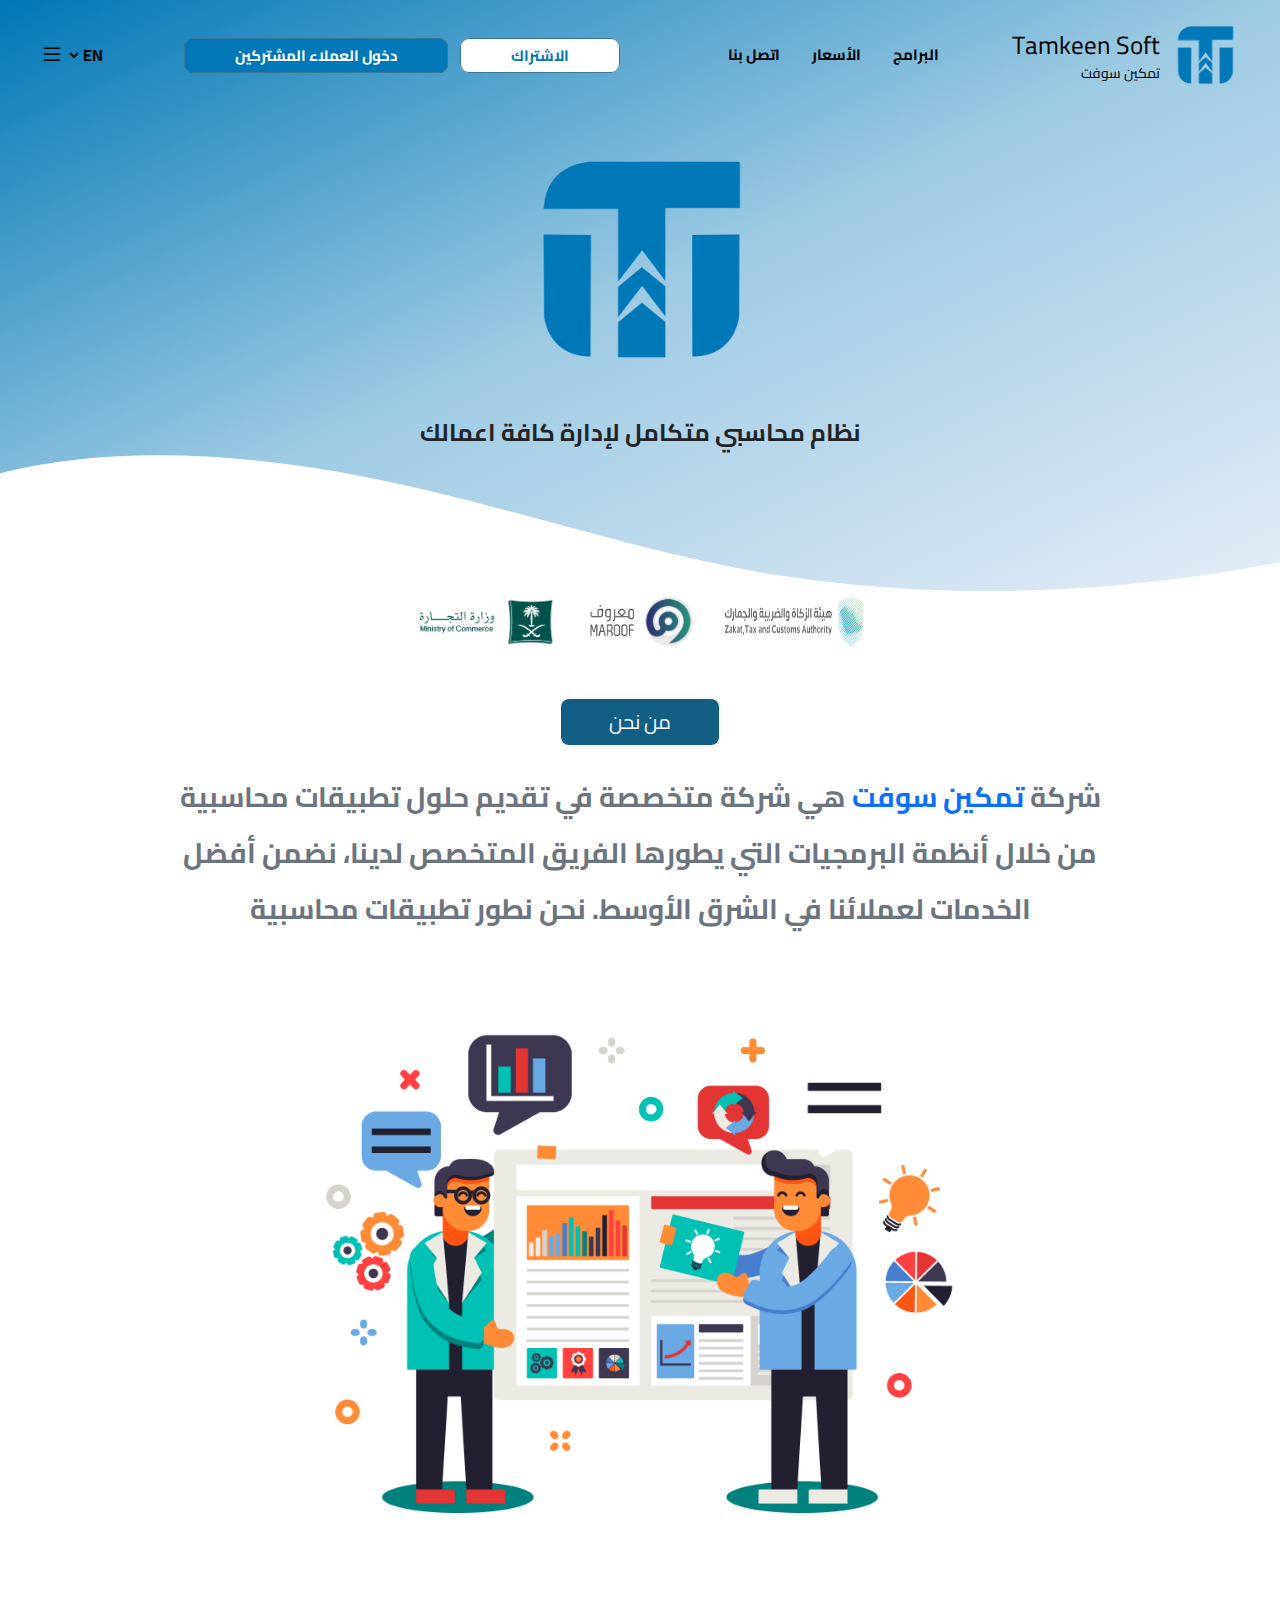
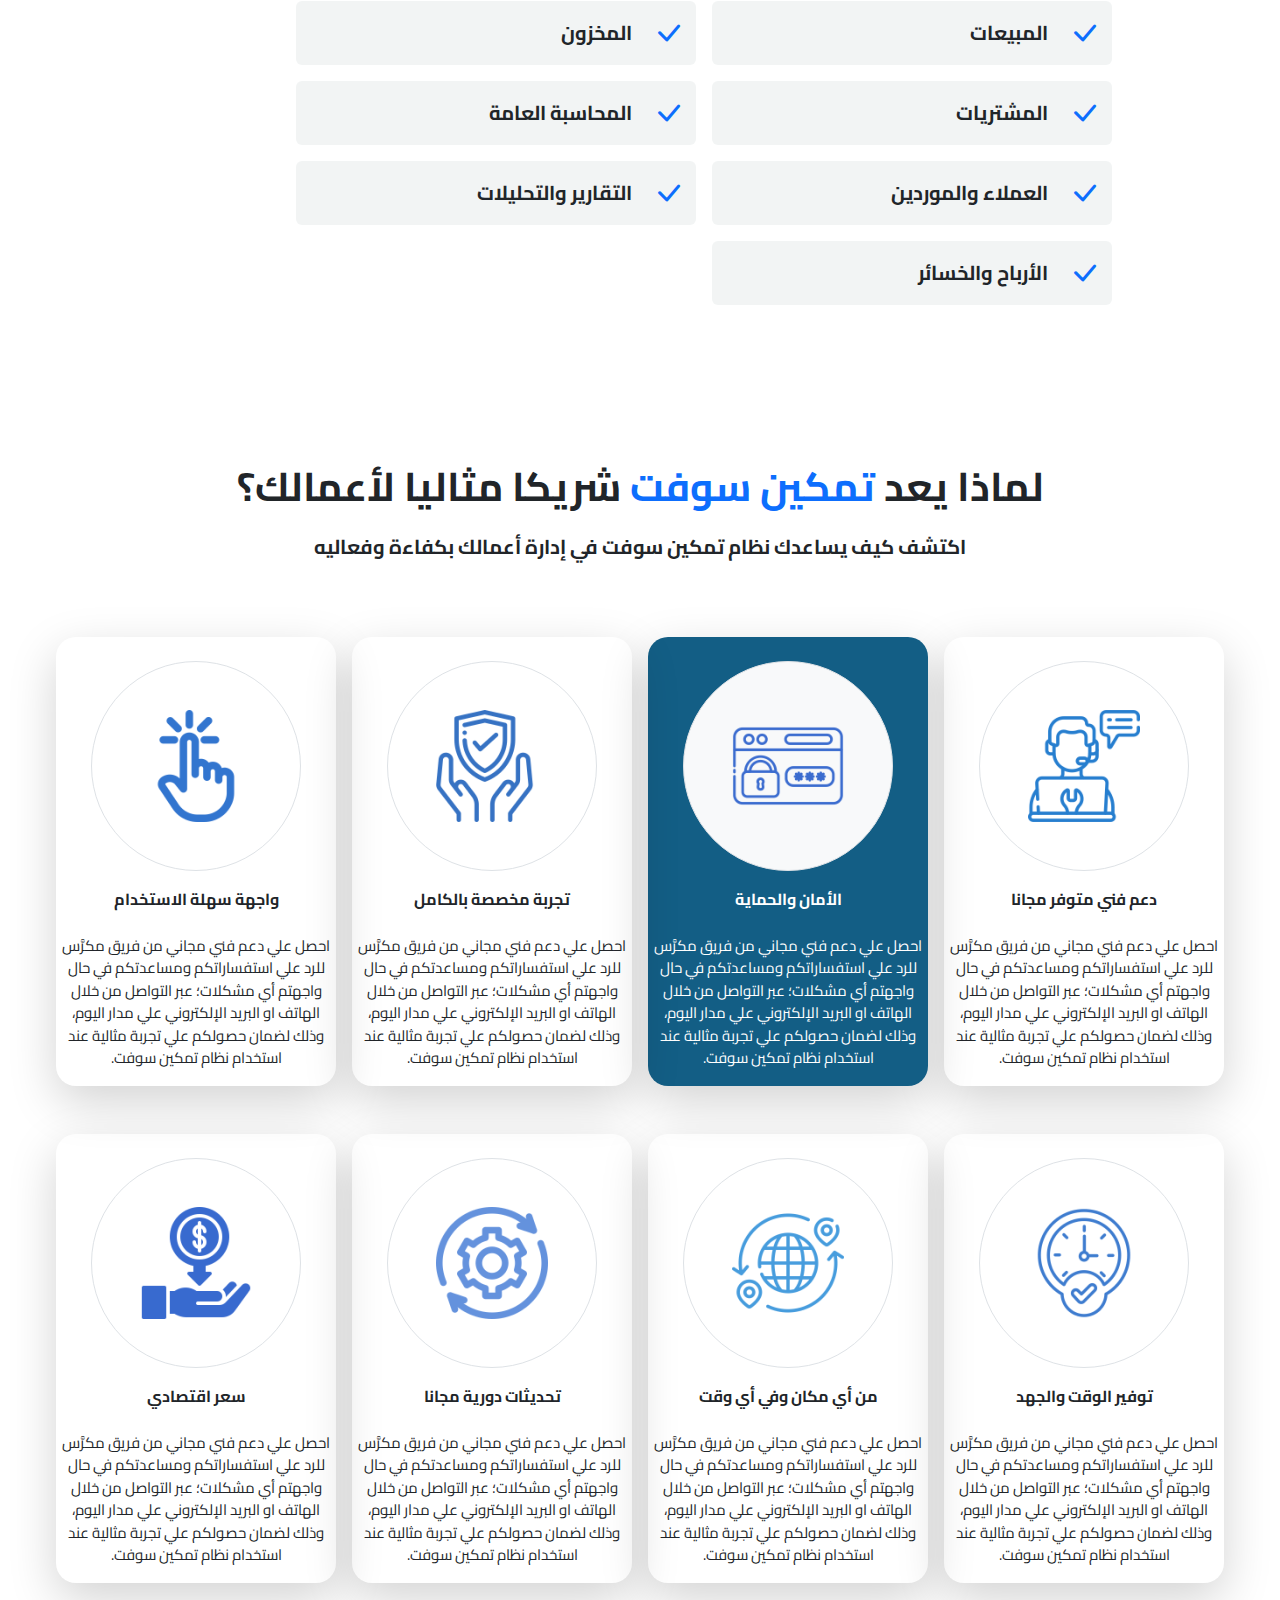
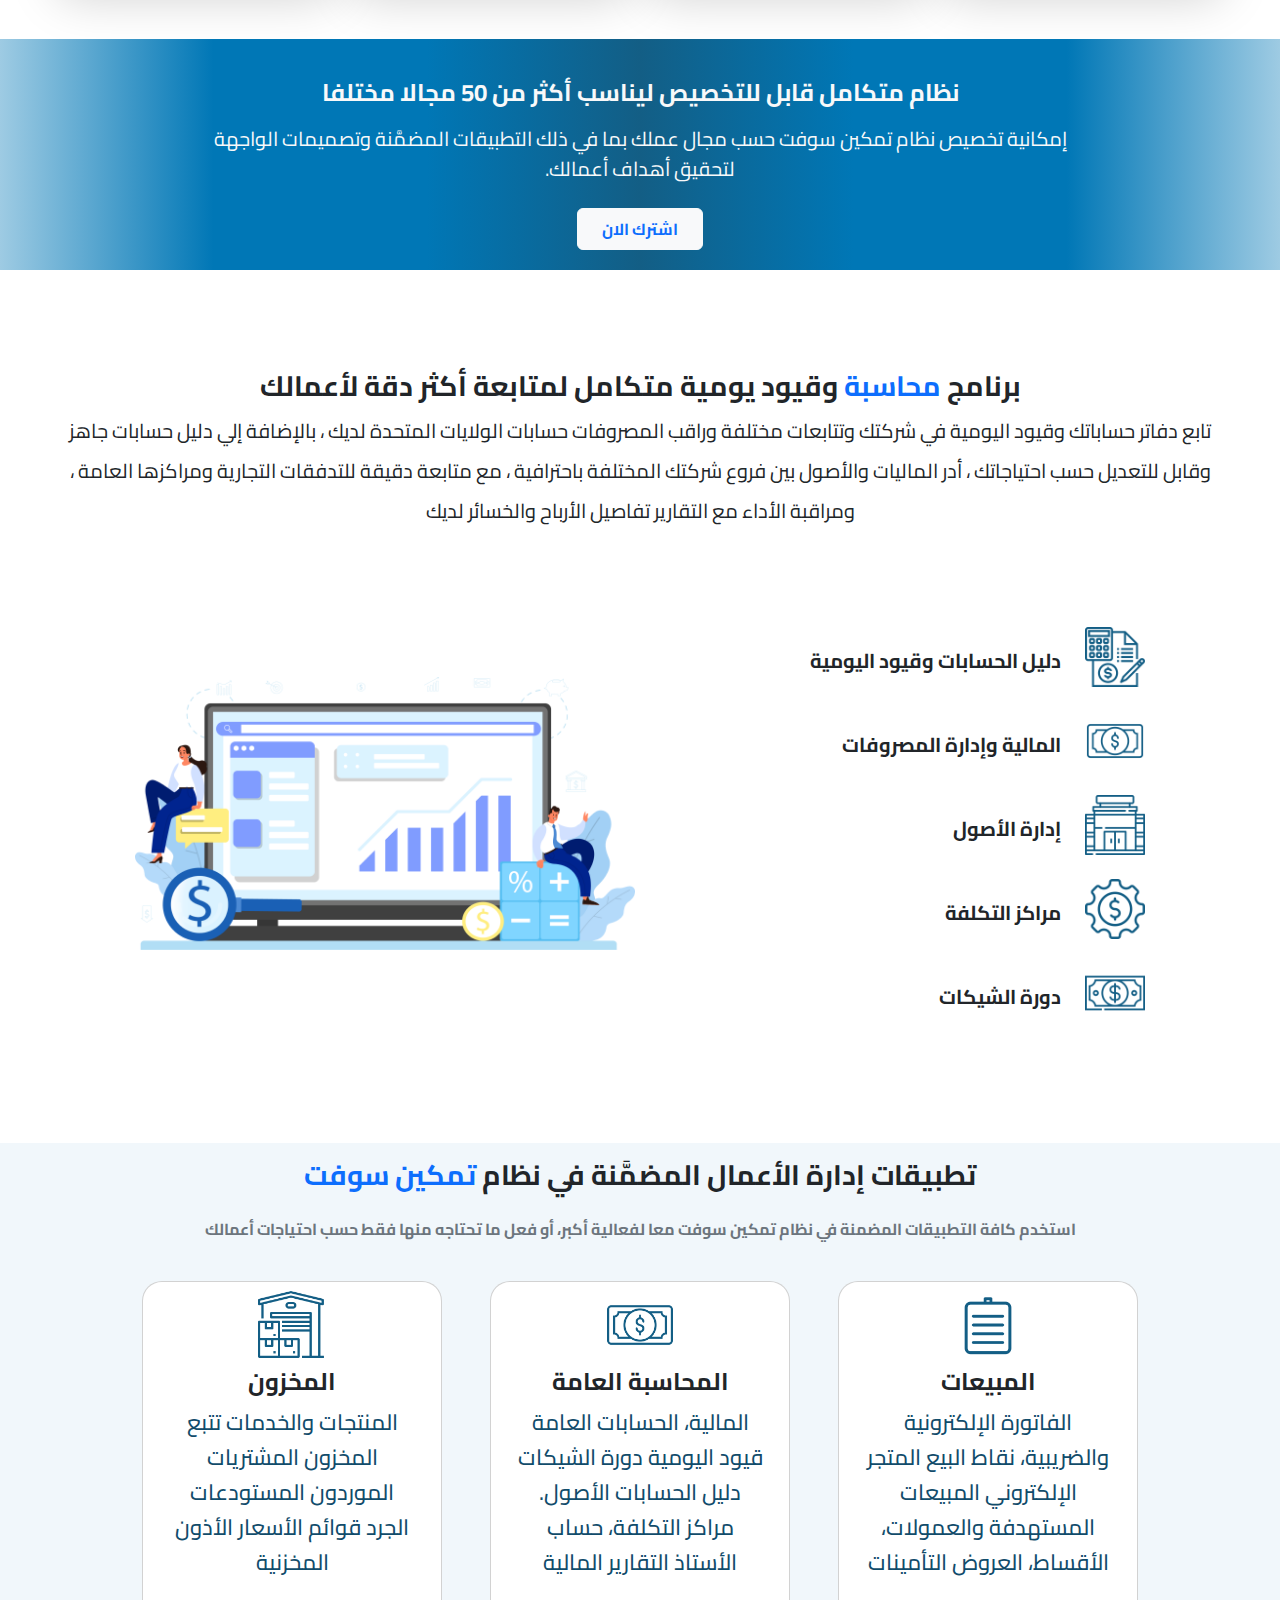
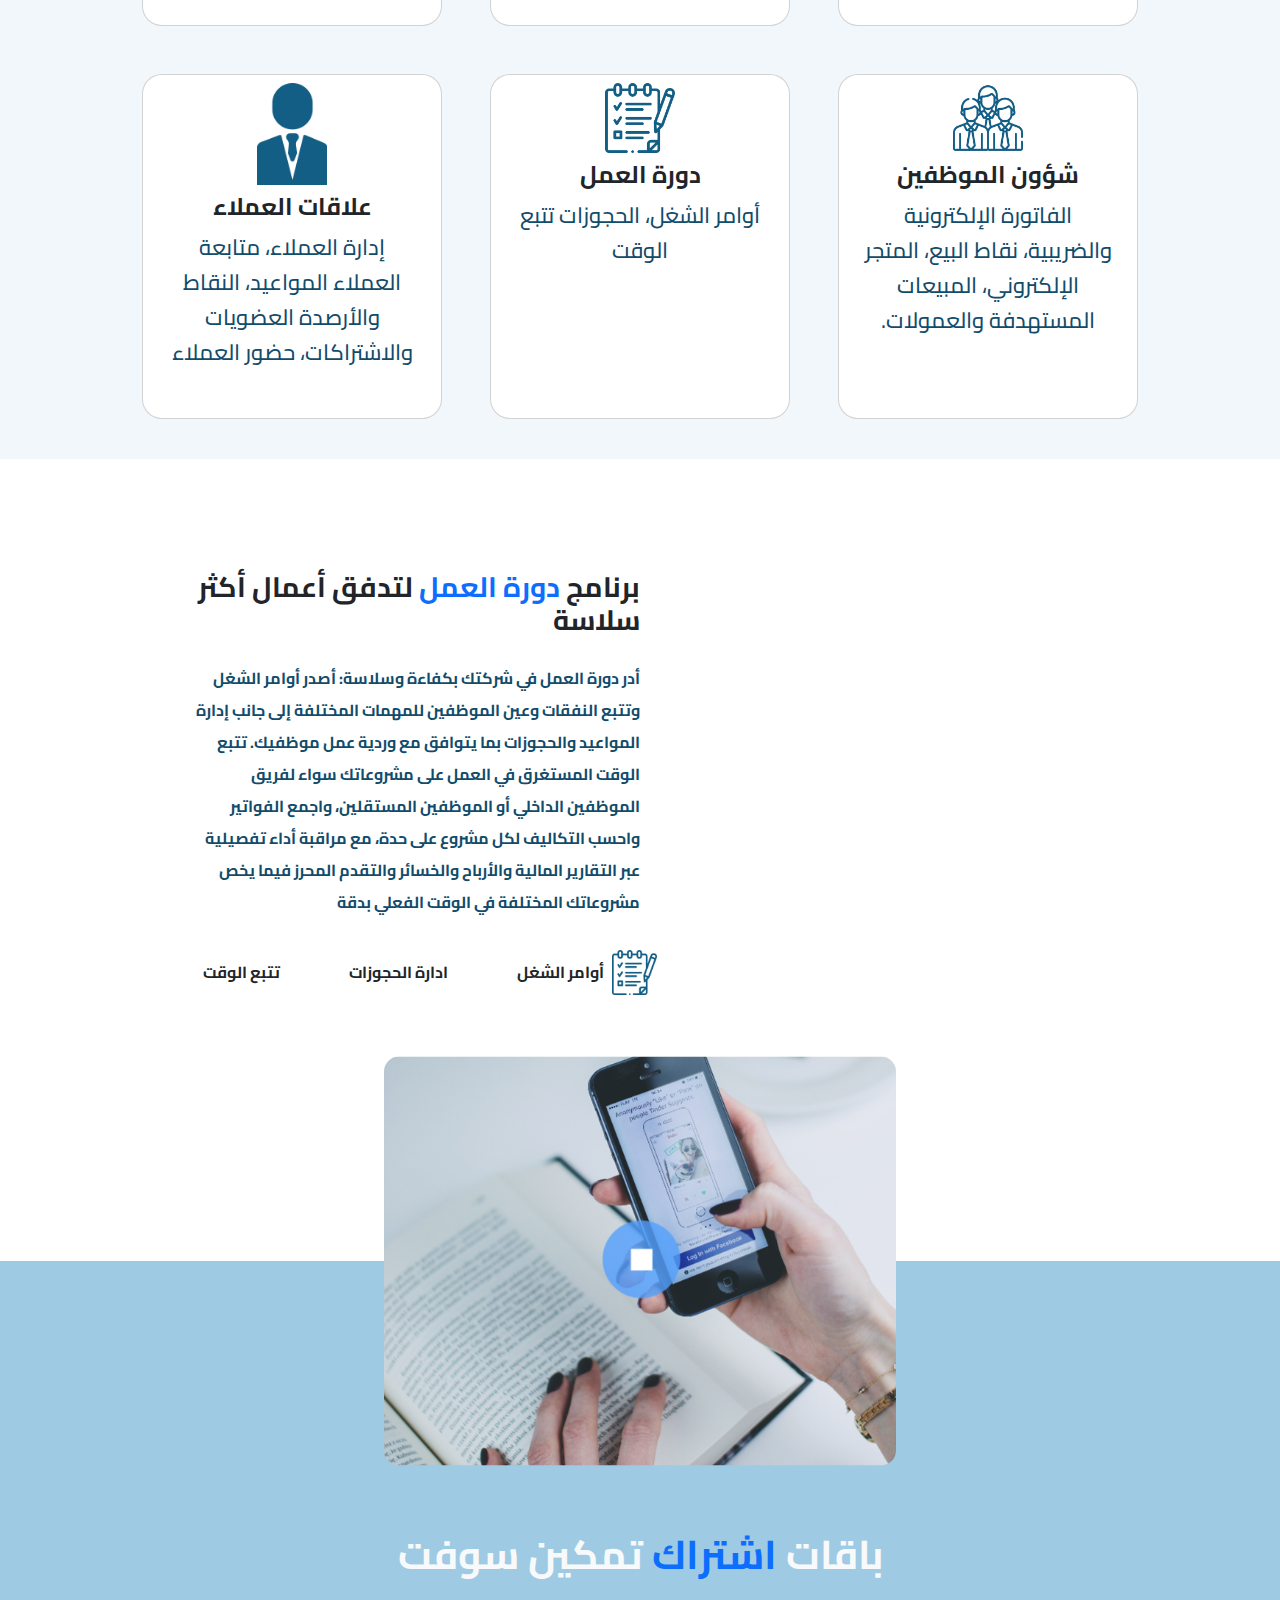
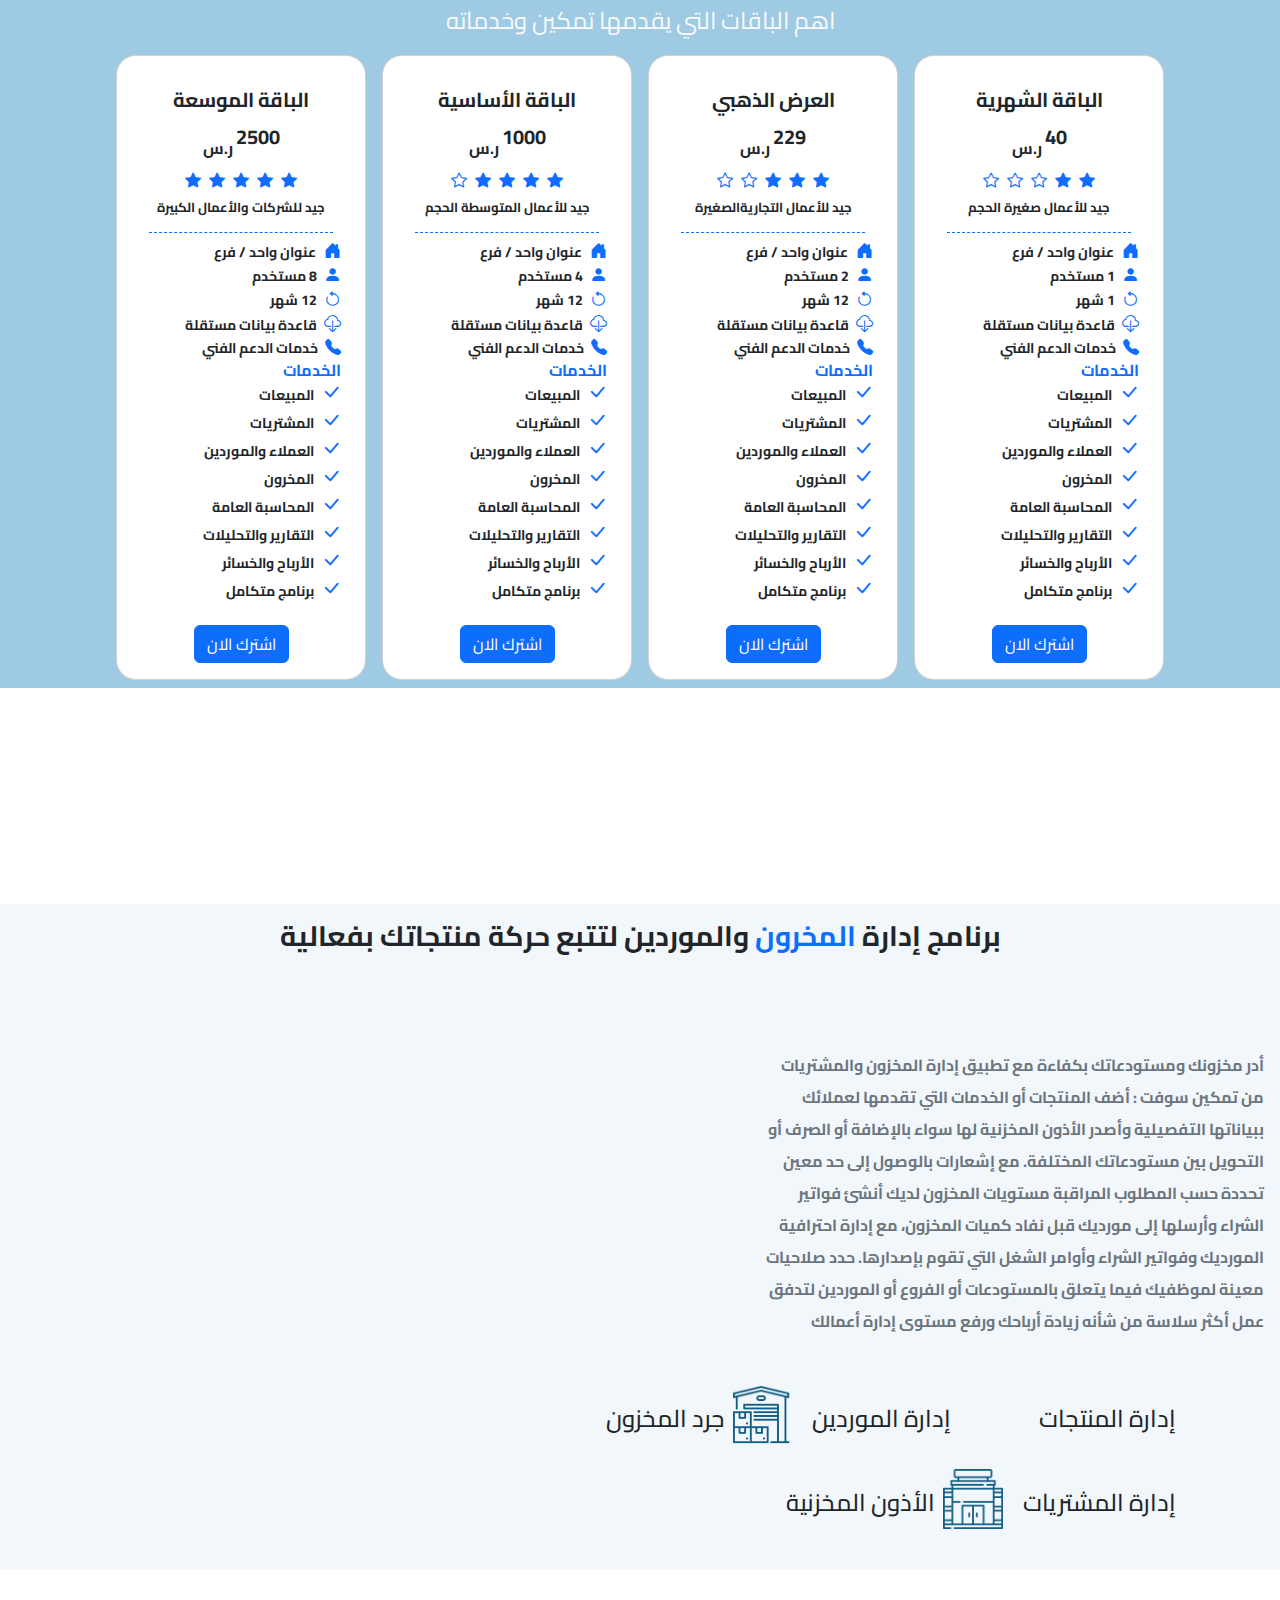
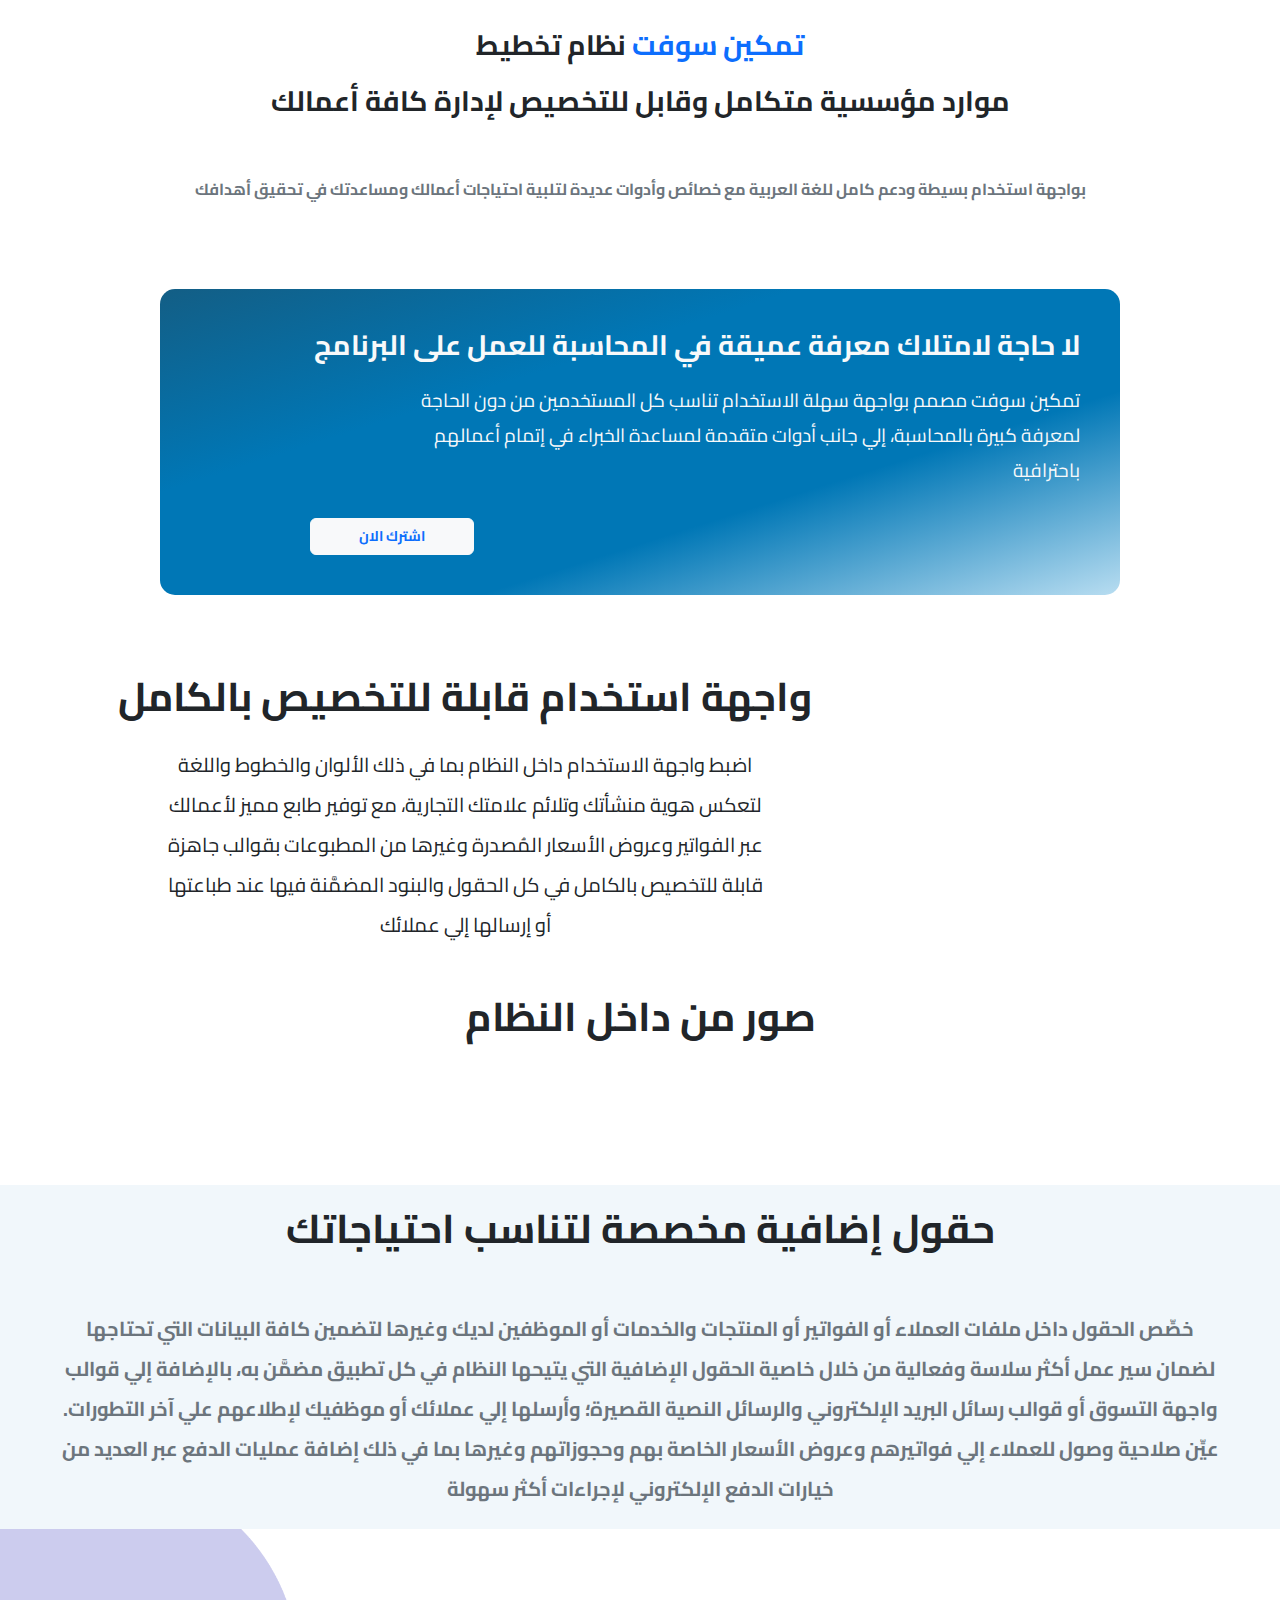
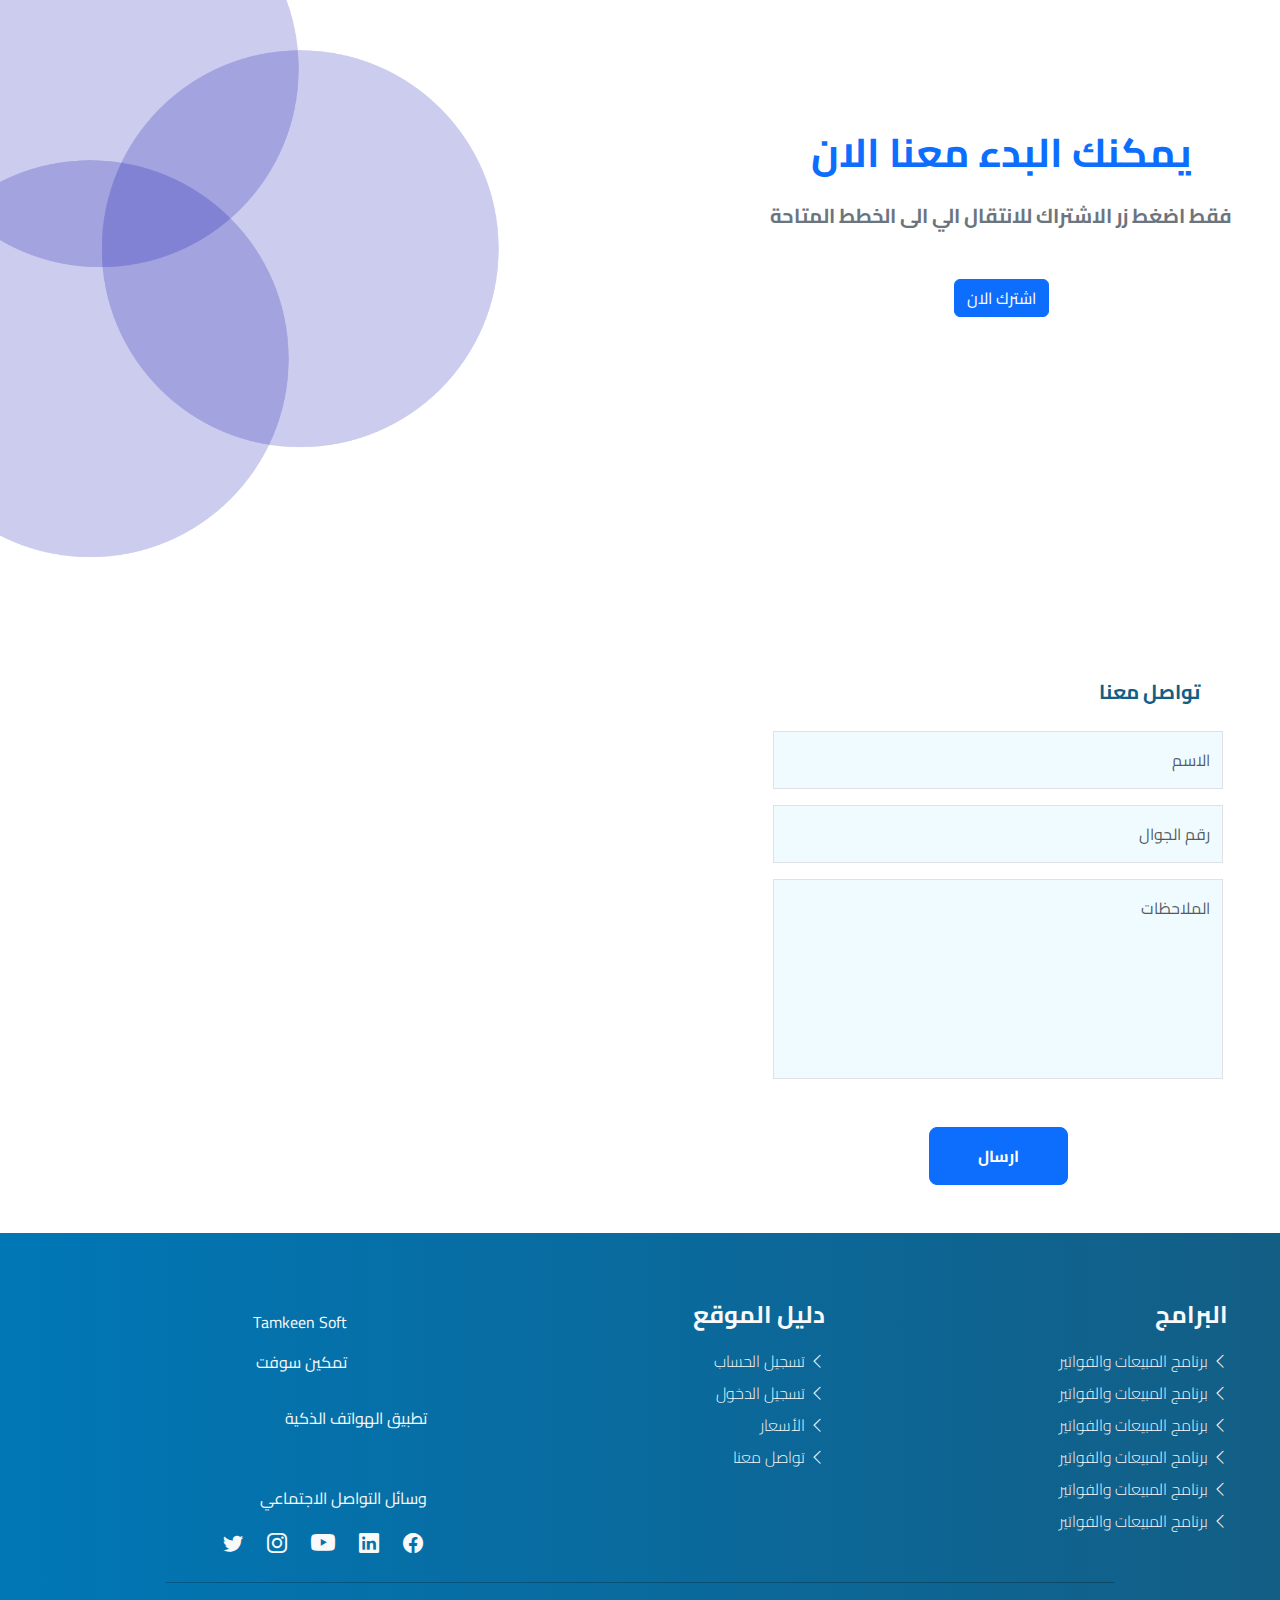
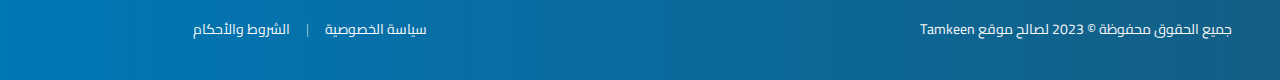
<file: index.html>
<!DOCTYPE html>
<html lang="ar" dir="rtl">
  <head>
    <meta charset="UTF-8" />
    <meta http-equiv="X-UA-Compatible" content="IE=edge" />
    <meta name="viewport" content="width=device-width, initial-scale=1.0" />
    <!-- FavIcon -->
    <link
      rel="apple-touch-icon"
      sizes="180x180"
      href="./icons/favicons/apple-touch-icon.png"
    />
    <link
      rel="icon"
      type="image/png"
      sizes="32x32"
      href="./icons/favicons/favicon-32x32.png"
    />
    <!-- Google Fonts -->
    <link rel="preconnect" href="https://fonts.googleapis.com" />
    <link rel="preconnect" href="https://fonts.gstatic.com" crossorigin />
    <link
      href="https://fonts.googleapis.com/css2?family=Cairo:wght@200;300;400;500;600;700;900&display=swap"
      rel="stylesheet"
    />
    <!-- Bootstrap-->
    <link rel="stylesheet" href="./css/bootstrap.css" />
    <script defer src="./js/bootstrap.bundle.js"></script>
    <link rel="stylesheet" href="./icons/bootstrap/bootstrap-icons.css" />

    <!-- Css file -->
    <link rel="stylesheet" href="./css/style.css" />
    <title>Tamkeen</title>
  </head>

  <body id="body">
    <!-- Header Section  -->
    <div class="top-container">
      <header>
        <!-- Logo -->
        <a href="index.html" class="logo">
          <img
            loading="lazy"
            src="./images/logo1.png"
            alt="main_logo"
            class="one"
          />
          <div>
            <p class="two">Tamkeen Soft</p>
            <p class="three">تمكين سوفت</p>
          </div>
        </a>
        <!-- NavBar -->
        <nav>
          <ul>
            <li><a href="#programs">البرامج</a></li>
            <li><a href="#payment">الأسعار</a></li>
            <li><a href="#contact">اتصل بنا</a></li>
          </ul>
        </nav>
        <!-- Register Buttons -->
        <div class="register">
          <a href="signin.html" class="reg1">الاشتراك</a>
          <a href="signin.html" class="reg2">دخول العملاء المشتركين</a>
        </div>
        <!-- Language && Mobile Menu -->
        <div class="lang_icon">
          <select>
            <option value="">EN</option>
            <option value="">AR</option>
          </select>
          <div class="dropdown">
            <i
              class="bi bi-list dropdown"
              data-bs-toggle="dropdown"
              aria-expanded="false"
            >
            </i>
            <ul class="dropdown-menu text-center" lang="ar">
              <li><a class="dropdown-item" href="#programs">البرامج</a></li>
              <li><a class="dropdown-item" href="#payment">الأسعار</a></li>
              <li><a class="dropdown-item" href="#contact">اتصل بنا </a></li>
            </ul>
          </div>
        </div>
      </header>

      <div class="register2">
        <a href="" class="reg2">دخول العملاء المشتركين</a>
        <a href="" class="reg1">الاشتراك</a>
      </div>
      <!-- Hero Section -->
      <div class="hero">
        <img loading="lazy" src="./images/logo1.png" alt="" />
        <h4>نظام محاسبي متكامل لإدارة كافة اعمالك</h4>
      </div>
      <div class="custom-shape-divider-bottom-1685724008">
        <svg
          data-name="Layer 1"
          xmlns="http://www.w3.org/2000/svg"
          viewBox="0 0 1200 120"
          preserveAspectRatio="none"
        >
          <path
            d="M321.39,56.44c58-10.79,114.16-30.13,172-41.86,82.39-16.72,168.19-17.73,250.45-.39C823.78,31,906.67,72,985.66,92.83c70.05,18.48,146.53,26.09,214.34,3V0H0V27.35A600.21,600.21,0,0,0,321.39,56.44Z"
            class="shape-fill"
          ></path>
        </svg>
      </div>
    </div>

    <!-- About Us Section -->
    <section class="about text-center position-relative">
      <div class="about-header">
        <img loading="lazy" src="./images/org1.jpg" alt="" class="org1" />
        <img loading="lazy" src="./images/org2.jpg" alt="" class="org2" />
        <img loading="lazy" src="./images/org3.png" alt="" class="org3" />
      </div>
      <p
        class="m-auto text-light rounded-3 mt-5 ps-5 pe-5 pt-2 pb-2 mb-4 fs-5"
        style="width: fit-content; background-color: #135e85"
        lang="ar"
      >
        من نحن
      </p>
      <div class="d-flex justify-content-center about-sec">
        <p
          class="about-text fs-3 fw-bold text-secondary lh-lg col-lg-9 text-center"
        >
          شركة <span class="text-primary">تمكين سوفت</span> هي شركة متخصصة في
          تقديم حلول تطبيقات محاسبية من خلال أنظمة البرمجيات التي يطورها الفريق
          المتخصص لدينا، نضمن أفضل الخدمات لعملائنا في الشرق الأوسط. نحن نطور
          تطبيقات محاسبية
        </p>
      </div>
      <img loading="lazy" class="w-50" src="./images/about-us-img.png" alt="" />
    </section>
    <!-- services section -->
    <section class="services pt-0 text-center position-relative">
      <div
        class="d-flex justify-content-center position-relative about-adva"
        style="margin-bottom: 150px"
      >
        <div class="about-services fs-5 row w-75">
          <div
            class="serv col-md-11 col-lg-5 fw-bold m-2 p-2 rounded-2 text-lg-end text-md-center"
          >
            <i class="bi bi-check-lg ms-1 me-1 fs-2 text-primary"></i>
            المبيعات
          </div>
          <div
            class="serv col-md-11 col-lg-5 fw-bold m-2 p-2 rounded-2 text-lg-end text-md-center"
          >
            <i class="bi bi-check-lg ms-1 me-1 fs-2 text-primary"></i>
            المخزون
          </div>
          <div
            class="serv col-md-11 col-lg-5 fw-bold m-2 p-2 rounded-2 text-lg-end text-md-center"
          >
            <i class="bi bi-check-lg ms-1 me-1 fs-2 text-primary"></i>
            المشتريات
          </div>
          <div
            class="serv col-md-11 col-lg-5 fw-bold m-2 p-2 rounded-2 text-lg-end text-md-center"
          >
            <i class="bi bi-check-lg ms-1 me-1 fs-2 text-primary"></i>
            المحاسبة العامة
          </div>
          <div
            class="serv col-md-11 col-lg-5 fw-bold m-2 p-2 rounded-2 text-lg-end text-md-center"
          >
            <i class="bi bi-check-lg ms-1 me-1 fs-2 text-primary"></i>
            العملاء والموردين
          </div>
          <div
            class="serv col-md-11 col-lg-5 fw-bold m-2 p-2 rounded-2 text-lg-end text-md-center"
          >
            <i class="bi bi-check-lg ms-1 me-1 fs-2 text-primary"></i>
            التقارير والتحليلات
          </div>
          <div
            class="serv col-md-11 col-lg-5 fw-bold m-2 p-2 rounded-2 text-lg-end text-md-center"
          >
            <i class="bi bi-check-lg ms-1 me-1 fs-2 text-primary"></i>
            الأرباح والخسائر
          </div>
        </div>
      </div>
      <div class="services-header h1 fw-bold text-dark">
        لماذا يعد <span class="text-primary">تمكين سوفت</span> شريكا مثاليا
        لأعمالك؟
      </div>
      <div class="serv-header-text h5 fw-bolder mt-4 mb-5">
        اكتشف كيف يساعدك نظام تمكين سوفت في إدارة أعمالك بكفاءة وفعاليه
      </div>

      <div class="card-container align-items-center mb-5 mt-5">
        <div class="cardd m-2 shadow-lg">
          <div class="w-75 m-auto mt-4 mb-3 border p-5 rounded-circle">
            <img
              loading="lazy"
              src="./icons/technical-support.png"
              class="w-100 m-auto"
              alt=""
            />
          </div>
          <div class="fs-6 fw-bold mb-4">دعم فني متوفر مجانا</div>
          <div class="fs-6 mb-3 cardd-text">
            احصل علي دعم فني مجاني من فريق مكرَّس للرد علي استفساراتكم ومساعدتكم
            في حال واجهتم أي مشكلات؛ عبر التواصل من خلال الهاتف او البريد
            الإلكتروني علي مدار اليوم، وذلك لضمان حصولكم علي تجربة مثالية عند
            استخدام نظام تمكين سوفت.
          </div>
        </div>
        <div class="cardd m-2 rounded-start shadow-lg safety">
          <div class="w-75 m-auto mt-4 mb-3 border p-5 rounded-circle bg-light">
            <img
              loading="lazy"
              src="./icons/lock.png"
              class="w-100 m-auto"
              alt=""
            />
          </div>
          <div class="fs-6 fw-bold mb-4">الأمان والحماية</div>
          <div class="fs-6 mb-3 cardd-text">
            احصل علي دعم فني مجاني من فريق مكرَّس للرد علي استفساراتكم ومساعدتكم
            في حال واجهتم أي مشكلات؛ عبر التواصل من خلال الهاتف او البريد
            الإلكتروني علي مدار اليوم، وذلك لضمان حصولكم علي تجربة مثالية عند
            استخدام نظام تمكين سوفت.
          </div>
        </div>
        <div class="cardd m-2 rounded-start shadow-lg">
          <div class="w-75 m-auto mt-4 mb-3 border p-5 rounded-circle">
            <img
              loading="lazy"
              src="./icons/protection.png"
              class="w-100 m-auto"
              alt=""
            />
          </div>
          <div class="fs-6 fw-bold mb-4">تجربة مخصصة بالكامل</div>
          <div class="fs-6 mb-3 cardd-text">
            احصل علي دعم فني مجاني من فريق مكرَّس للرد علي استفساراتكم ومساعدتكم
            في حال واجهتم أي مشكلات؛ عبر التواصل من خلال الهاتف او البريد
            الإلكتروني علي مدار اليوم، وذلك لضمان حصولكم علي تجربة مثالية عند
            استخدام نظام تمكين سوفت.
          </div>
        </div>
        <div class="cardd m-2 rounded-start shadow-lg">
          <div class="w-75 m-auto mt-4 mb-3 border p-5 rounded-circle">
            <img
              loading="lazy"
              src="./icons/click.png"
              class="w-100 m-auto"
              alt=""
            />
          </div>
          <div class="fs-6 fw-bold mb-4">واجهة سهلة الاستخدام</div>
          <div class="fs-6 mb-3 cardd-text">
            احصل علي دعم فني مجاني من فريق مكرَّس للرد علي استفساراتكم ومساعدتكم
            في حال واجهتم أي مشكلات؛ عبر التواصل من خلال الهاتف او البريد
            الإلكتروني علي مدار اليوم، وذلك لضمان حصولكم علي تجربة مثالية عند
            استخدام نظام تمكين سوفت.
          </div>
        </div>
        <div class="cardd m-2 rounded-start shadow-lg">
          <div class="w-75 m-auto mt-4 mb-3 border p-5 rounded-circle">
            <img
              loading="lazy"
              src="./icons/clock.png"
              class="w-100 m-auto"
              alt=""
            />
          </div>
          <div class="fs-6 fw-bold mb-4">توفير الوقت والجهد</div>
          <div class="fs-6 mb-3 cardd-text">
            احصل علي دعم فني مجاني من فريق مكرَّس للرد علي استفساراتكم ومساعدتكم
            في حال واجهتم أي مشكلات؛ عبر التواصل من خلال الهاتف او البريد
            الإلكتروني علي مدار اليوم، وذلك لضمان حصولكم علي تجربة مثالية عند
            استخدام نظام تمكين سوفت.
          </div>
        </div>
        <div class="cardd m-2 rounded-start shadow-lg">
          <div class="w-75 m-auto mt-4 mb-3 border p-5 rounded-circle">
            <img
              loading="lazy"
              src="./icons/worldwide-shipping.png"
              class="w-100 m-auto"
              alt=""
            />
          </div>
          <div class="fs-6 fw-bold mb-4">من أي مكان وفي أي وقت</div>
          <div class="fs-6 mb-3 cardd-text">
            احصل علي دعم فني مجاني من فريق مكرَّس للرد علي استفساراتكم ومساعدتكم
            في حال واجهتم أي مشكلات؛ عبر التواصل من خلال الهاتف او البريد
            الإلكتروني علي مدار اليوم، وذلك لضمان حصولكم علي تجربة مثالية عند
            استخدام نظام تمكين سوفت.
          </div>
        </div>
        <div class="cardd m-2 rounded-start shadow-lg">
          <div class="w-75 m-auto mt-4 mb-3 border p-5 rounded-circle">
            <img
              loading="lazy"
              src="./icons/system-update.png"
              class="w-100 m-auto"
              alt=""
            />
          </div>
          <div class="fs-6 fw-bold mb-4">تحديثات دورية مجانا</div>
          <div class="fs-6 mb-3 cardd-text">
            احصل علي دعم فني مجاني من فريق مكرَّس للرد علي استفساراتكم ومساعدتكم
            في حال واجهتم أي مشكلات؛ عبر التواصل من خلال الهاتف او البريد
            الإلكتروني علي مدار اليوم، وذلك لضمان حصولكم علي تجربة مثالية عند
            استخدام نظام تمكين سوفت.
          </div>
        </div>
        <div class="cardd m-2 rounded-start shadow-lg">
          <div class="w-75 m-auto mt-4 mb-3 border p-5 rounded-circle">
            <img
              loading="lazy"
              src="./icons/low-cost.png"
              class="w-100 m-auto"
              alt=""
            />
          </div>
          <div class="fs-6 fw-bold mb-4">سعر اقتصادي</div>
          <div class="fs-6 mb-3 cardd-text">
            احصل علي دعم فني مجاني من فريق مكرَّس للرد علي استفساراتكم ومساعدتكم
            في حال واجهتم أي مشكلات؛ عبر التواصل من خلال الهاتف او البريد
            الإلكتروني علي مدار اليوم، وذلك لضمان حصولكم علي تجربة مثالية عند
            استخدام نظام تمكين سوفت.
          </div>
        </div>
      </div>
      <div
        class="services-footer text-center ps-5 pe-5 pt-3 pb-2 text-light position-relative"
      >
        <div class="h4 fw-bold pb-2">
          نظام متكامل قابل للتخصيص ليناسب أكثر من 50 مجالا مختلفا
        </div>
        <div class="fs-5 m-auto text">
          إمكانية تخصيص نظام تمكين سوفت حسب مجال عملك بما في ذلك التطبيقات
          المضمَّنة وتصميمات الواجهة لتحقيق أهداف أعمالك.
        </div>
        <button
          class="fw-bold btn btn-light text-primary pt-2 mt-4 pb-2 ps-4 pe-4"
        >
          <a href="./signin.html" class="text-primary"> اشترك الان </a>
        </button>
      </div>
    </section>

    <section class="text-center section4" id="programs">
      <div class="text-center h3 fw-bold text-dark header4">
        برنامج <span class="text-primary">محاسبة</span> وقيود يومية متكامل
        لمتابعة أكثر دقة لأعمالك
      </div>
      <div class="me-auto ms-auto lh-lg fs-5 text4">
        تابع دفاتر حساباتك وقيود اليومية في شركتك وتتابعات مختلفة وراقب
        المصروفات حسابات الولايات المتحدة لديك ، بالإضافة إلي دليل حسابات جاهز
        وقابل للتعديل حسب احتياجاتك ، أدر الماليات والأصول بين فروع شركتك
        المختلفة باحترافية ، مع متابعة دقيقة للتدفقات التجارية ومراكزها العامة ،
        ومراقبة الأداء مع التقارير تفاصيل الأرباح والخسائر لديك
      </div>

      <div
        class="p-5 d-flex align-items-center flex-wrap-reverse justify-content-around"
      >
        <div class="mt-5 section4-icons">
          <div class="d-flex align-items-center gap-4 mb-4">
            <img
              loading="lazy"
              src="./icons/accounting.png"
              class="d-inline-block"
              style="width: 60px"
              alt=""
            />
            <h5 class="mt-3 fw-bold">دليل الحسابات وقيود اليومية</h5>
          </div>
          <div class="d-flex align-items-center gap-4 mb-4">
            <img
              loading="lazy"
              src="./icons/money.png"
              class="d-inline-block"
              style="width: 60px"
              alt=""
            />
            <h5 class="mt-3 fw-bold">المالية وإدارة المصروفات</h5>
          </div>
          <div class="d-flex align-items-center gap-4 mb-4">
            <img
              loading="lazy"
              src="./icons/department.png"
              class="d-inline-block"
              style="width: 60px"
              alt=""
            />

            <h5 class="mt-3 fw-bold">إدارة الأصول</h5>
          </div>
          <div class="d-flex align-items-center gap-4 mb-4">
            <img
              loading="lazy"
              src="./icons/management.png"
              class="d-inline-block"
              style="width: 60px"
              alt=""
            />
            <h5 class="mt-3 fw-bold">مراكز التكلفة</h5>
          </div>
          <div class="d-flex align-items-center gap-4 mb-4">
            <img
              loading="lazy"
              src="./icons/dollar-bill.png"
              class="d-inline-block"
              style="width: 60px"
              alt=""
            />
            <h5 class="mt-3 fw-bold">دورة الشيكات</h5>
          </div>
        </div>
        <div style="width: 500px" class="section4-img">
          <img
            loading="lazy"
            src="./images/services-1024x560.png"
            style="width: 100%"
            alt=""
          />
        </div>
      </div>
    </section>

    <section
      class="card-section mb-5 mt-5 pt-3 pb-3 ps-5 pe-5 text-center"
      style="background-color: #9ecbe325"
    >
      <h3 class="fw-bold mb-4">
        تطبيقات إدارة الأعمال المضمَّنة في نظام
        <span class="text-primary"> تمكين سوفت </span>
      </h3>
      <p class="text-secondary fw-bold">
        استخدم كافة التطبيقات المضمنة في نظام تمكين سوفت معا لفعالية أكبر، أو
        فعل ما تحتاجه منها فقط حسب احتياجات أعمالك
      </p>

      <div class="d-flex justify-content-center align-items-center flex-wrap">
        <div
          class="card pb-4 pe-4 ps-4 m-4"
          style="width: 300px; border-radius: 20px; height: 345px"
        >
          <div class="mt-2">
            <img
              loading="lazy"
              src="./icons/notes.png"
              style="width: 28%"
              alt=""
            />
          </div>
          <h4 class="fw-bold mt-2">المبيعات</h4>
          <h6
            style="
              color: #114c6b;
              font-size: 22px;
              line-height: 35px;
              height: 160px;
            "
          >
            الفاتورة الإلكترونية والضريبية، نقاط البيع المتجر الإلكتروني
            المبيعات المستهدفة والعمولات، الأقساط، العروض التأمينات
          </h6>
        </div>

        <div
          class="card pb-4 pe-4 ps-4 m-4"
          style="width: 300px; border-radius: 20px; height: 345px"
        >
          <div class="mt-2">
            <img
              loading="lazy"
              src="./icons/money.png"
              style="width: 28%"
              alt=""
            />
          </div>
          <h4 class="fw-bold mt-2">المحاسبة العامة</h4>
          <h6 style="color: #114c6b; font-size: 22px; line-height: 35px">
            المالية، الحسابات العامة قيود اليومية دورة الشيكات دليل الحسابات
            الأصول. مراكز التكلفة، حساب الأستاذ التقارير المالية
          </h6>
        </div>

        <div
          class="card pb-4 pe-4 ps-4 m-4"
          style="width: 300px; border-radius: 20px; height: 345px"
        >
          <div class="mt-2">
            <img
              loading="lazy"
              src="./icons/warehouse.png"
              style="width: 28%"
              alt=""
            />
          </div>
          <h4 class="fw-bold mt-2">المخزون</h4>
          <h6 style="color: #114c6b; font-size: 22px; line-height: 35px">
            المنتجات والخدمات تتبع المخزون المشتريات الموردون المستودعات الجرد
            قوائم الأسعار الأذون المخزنية
          </h6>
        </div>

        <div
          class="card pb-4 pe-4 ps-4 m-4"
          style="width: 300px; border-radius: 20px; height: 345px"
        >
          <div class="mt-2">
            <img
              loading="lazy"
              src="./icons/employee.png"
              style="width: 28%"
              alt=""
            />
          </div>
          <h4 class="fw-bold mt-2">شؤون الموظفين</h4>
          <h6 style="color: #114c6b; font-size: 22px; line-height: 35px">
            الفاتورة الإلكترونية والضريبية، نقاط البيع، المتجر الإلكتروني،
            المبيعات المستهدفة والعمولات.
          </h6>
        </div>

        <div
          class="card pb-4 pe-4 ps-4 m-4"
          style="width: 300px; border-radius: 20px; height: 345px"
        >
          <div class="mt-2">
            <img
              loading="lazy"
              src="./icons/checklist.png"
              style="width: 28%"
              alt=""
            />
          </div>
          <h4 class="fw-bold mt-2">دورة العمل</h4>
          <h6 style="color: #114c6b; font-size: 22px; line-height: 35px">
            أوامر الشغل، الحجوزات تتبع الوقت
          </h6>
        </div>

        <div
          class="card pb-4 pe-4 ps-4 m-4"
          style="width: 300px; border-radius: 20px; height: 345px"
        >
          <div class="mt-2">
            <img
              loading="lazy"
              src="./icons/owner.png"
              style="width: 28%"
              alt=""
            />
          </div>
          <h4 class="fw-bold mt-2">علاقات العملاء</h4>
          <h6 style="color: #114c6b; font-size: 22px; line-height: 35px">
            إدارة العملاء، متابعة العملاء المواعيد، النقاط والأرصدة العضويات
            والاشتراكات، حضور العملاء
          </h6>
        </div>
      </div>
    </section>

    <section class="p-3 mt-5 mb-5">
      <div class="work-section d-flex justify-content-center flex-wrap-reverse">
        <div style="width: 500px" class="work-img">
          <img
            loading="lazy"
            src="./images/service2.png"
            class="w-100"
            alt=""
          />
        </div>

        <div style="width: 500px" class="mt-5 work-text">
          <h3 class="fw-bold mb-4">
            برنامج <span class="text-primary">دورة العمل</span> لتدفق أعمال أكثر
            سلاسة
          </h3>
          <p style="color: #114c6b; width: 90%" class="fw-bold lh-lg">
            أدر دورة العمل في شركتك بكفاءة وسلاسة: أصدر أوامر الشغل وتتبع
            النفقات وعين الموظفين للمهمات المختلفة إلى جانب إدارة المواعيد
            والحجوزات بما يتوافق مع وردية عمل موظفيك. تتبع الوقت المستغرق في
            العمل على مشروعاتك سواء لفريق الموظفين الداخلي أو الموظفين
            المستقلين، واجمع الفواتير واحسب التكاليف لكل مشروع على حدة، مع
            مراقبة أداء تفصيلية عبر التقارير المالية والأرباح والخسائر والتقدم
            المحرز فيما يخص مشروعاتك المختلفة في الوقت الفعلي بدقة
          </p>
        </div>
      </div>
      <div
        class="work-icons mt-3 d-flex justify-content-end align-items-center gap-3 m-auto"
        style="width: 70%"
      >
        <div class="d-flex align-items-center gap-2">
          <img
            loading="lazy"
            src="./icons/checklist.png"
            alt=""
            style="width: 45px"
          />
          <h6 class="fw-bold mt-2">أوامر الشغل</h6>
        </div>

        <div class="d-flex align-items-center gap-2">
          <img
            loading="lazy"
            src="./icons/date-manage.png"
            alt=""
            style="width: 45px"
          />
          <h6 class="fw-bold mt-2">ادارة الحجوزات</h6>
        </div>

        <div class="d-flex align-items-center gap-2">
          <img
            loading="lazy"
            src="./icons/stopwatch.png"
            alt=""
            style="width: 45px"
          />
          <h6 class="fw-bold mt-2">تتبع الوقت</h6>
        </div>
      </div>
    </section>

    <!-- Payment Plans -->
    <section
      class="payment-plans pe-5 ps-5 pb-2 position-relative"
      id="payment"
    >
      <img
        src="./images/payment-img.png"
        class="payment-img position-absolute"
        alt=""
      />
      <h1
        class="fw-bold text-center text-light payment-header"
        style="margin-top: 140px"
      >
        باقات
        <span class="text-primary">اشتراك</span>
        تمكين سوفت
      </h1>
      <p class="fs-4 mt-4 text-center text-light">
        اهم الباقات التي يقدمها تمكين وخدماته
      </p>

      <div class="d-flex justify-content-center gap-3 flex-wrap mt-3">
        <!-- first one -->
        <div
          class="card ps-4 pe-4 pt-4 pb-2"
          style="border-radius: 20px; width: 250px; height: fit-content"
        >
          <div class="ps-2 pe-2 text-center">
            <h5 class="fw-bold mt-2 mb-3">الباقة الشهرية</h5>
            <div class="fw-bold mb-2 mt-4"><sup class="fs-5">40</sup> ر.س</div>
            <div class="star text-primary d-flex justify-content-center gap-2">
              <i class="bi bi-star-fill"></i><i class="bi bi-star-fill"></i
              ><i class="bi bi-star"></i><i class="bi bi-star"></i
              ><i class="bi bi-star"></i>
            </div>
            <h6 class="fw-bold mb-3 mt-2" style="font-size: 13px !important">
              جيد للأعمال صغيرة الحجم
            </h6>
            <div
              class="text-primary mb-2"
              style="border-top: 1.9px dashed"
            ></div>
          </div>
          <div>
            <h6 class="fw-bold mb-1" style="font-size: 14px">
              <i
                class="bi bi-house-door-fill text-primary ms-2"
                style="font-weight: 800 !important; font-size: 17px"
              ></i
              >عنوان واحد / فرع
            </h6>

            <h6 class="fw-bold mb-1" style="font-size: 14px">
              <i
                class="bi bi-person-fill text-primary ms-1"
                style="font-weight: 800 !important; font-size: 17px"
              ></i>
              1 مستخدم
            </h6>

            <h6 class="fw-bold mb-1" style="font-size: 14px">
              <i
                class="bi bi-arrow-counterclockwise text-primary ms-1"
                style="font-weight: 800 !important; font-size: 17px"
              ></i>
              1 شهر
            </h6>

            <h6 class="fw-bold mb-1" style="font-size: 14px">
              <i
                class="bi bi-cloud-download text-primary ms-1"
                style="font-weight: 800 !important; font-size: 17px"
              ></i>
              قاعدة بيانات مستقلة
            </h6>

            <h6 class="fw-bold mb-1" style="font-size: 14px">
              <i
                class="bi bi-telephone-fill text-primary ms-1"
                style="font-weight: 800 !important; font-size: 16px"
              ></i>
              خدمات الدعم الفني
            </h6>
            <h6 class="fw-bold text-primary mb-0">الخدمات</h6>

            <h6 class="fw-bold mb-1" style="font-size: 14px">
              <i
                class="bi bi-check-lg text-primary ms-1"
                style="font-weight: 800 !important; font-size: 20px"
              ></i>
              المبيعات
            </h6>

            <h6 class="fw-bold mb-1" style="font-size: 14px">
              <i
                class="bi bi-check-lg text-primary ms-1"
                style="font-weight: 800 !important; font-size: 20px"
              ></i>
              المشتريات
            </h6>

            <h6 class="fw-bold mb-1" style="font-size: 14px">
              <i
                class="bi bi-check-lg text-primary ms-1"
                style="font-weight: 800 !important; font-size: 20px"
              ></i>
              العملاء والموردين
            </h6>

            <h6 class="fw-bold mb-1" style="font-size: 14px">
              <i
                class="bi bi-check-lg text-primary ms-1"
                style="font-weight: 800 !important; font-size: 20px"
              ></i>
              المخرون
            </h6>

            <h6 class="fw-bold mb-1" style="font-size: 14px">
              <i
                class="bi bi-check-lg text-primary ms-1"
                style="font-weight: 800 !important; font-size: 20px"
              ></i>
              المحاسبة العامة
            </h6>

            <h6 class="fw-bold mb-1" style="font-size: 14px">
              <i
                class="bi bi-check-lg text-primary ms-1"
                style="font-weight: 800 !important; font-size: 20px"
              ></i>
              التقارير والتحليلات
            </h6>

            <h6 class="fw-bold mb-1" style="font-size: 14px">
              <i
                class="bi bi-check-lg text-primary ms-1"
                style="font-weight: 800 !important; font-size: 20px"
              ></i>
              الأرباح والخسائر
            </h6>

            <h6 class="fw-bold" style="font-size: 14px">
              <i
                class="bi bi-check-lg text-primary ms-1"
                style="font-weight: 800 !important; font-size: 20px"
              ></i>
              برنامج متكامل
            </h6>
            <div class="text-center mt-4 mb-2 pe-5 ps-5">
              <a href="./user-subscribe-data.html" class="btn btn-primary"
                >اشترك الان</a
              >
            </div>
          </div>
        </div>

        <!-- second one -->

        <div
          class="card ps-4 pe-4 pt-4 pb-2"
          style="border-radius: 20px; width: 250px; height: fit-content"
        >
          <div class="ps-2 pe-2 text-center">
            <h5 class="fw-bold mt-2 mb-3">العرض الذهبي</h5>
            <div class="fw-bold mb-2 mt-4"><sup class="fs-5">229</sup> ر.س</div>
            <div class="star text-primary d-flex justify-content-center gap-2">
              <i class="bi bi-star-fill"></i> <i class="bi bi-star-fill"></i
              ><i class="bi bi-star-fill"></i><i class="bi bi-star"></i
              ><i class="bi bi-star"></i>
            </div>
            <h6 class="fw-bold mb-3 mt-2" style="font-size: 13px !important">
              جيد للأعمال التجاريةالصغيرة
            </h6>
            <div
              class="text-primary mb-2"
              style="border-top: 1.9px dashed"
            ></div>
          </div>
          <div>
            <h6 class="fw-bold mb-1" style="font-size: 14px">
              <i
                class="bi bi-house-door-fill text-primary ms-2"
                style="font-weight: 800 !important; font-size: 17px"
              ></i
              >عنوان واحد / فرع
            </h6>

            <h6 class="fw-bold mb-1" style="font-size: 14px">
              <i
                class="bi bi-person-fill text-primary ms-1"
                style="font-weight: 800 !important; font-size: 17px"
              ></i>
              2 مستخدم
            </h6>

            <h6 class="fw-bold mb-1" style="font-size: 14px">
              <i
                class="bi bi-arrow-counterclockwise text-primary ms-1"
                style="font-weight: 800 !important; font-size: 17px"
              ></i>
              12 شهر
            </h6>

            <h6 class="fw-bold mb-1" style="font-size: 14px">
              <i
                class="bi bi-cloud-download text-primary ms-1"
                style="font-weight: 800 !important; font-size: 17px"
              ></i>
              قاعدة بيانات مستقلة
            </h6>

            <h6 class="fw-bold mb-1" style="font-size: 14px">
              <i
                class="bi bi-telephone-fill text-primary ms-1"
                style="font-weight: 800 !important; font-size: 16px"
              ></i>
              خدمات الدعم الفني
            </h6>
            <h6 class="fw-bold text-primary mb-0">الخدمات</h6>

            <h6 class="fw-bold mb-1" style="font-size: 14px">
              <i
                class="bi bi-check-lg text-primary ms-1"
                style="font-weight: 800 !important; font-size: 20px"
              ></i>
              المبيعات
            </h6>

            <h6 class="fw-bold mb-1" style="font-size: 14px">
              <i
                class="bi bi-check-lg text-primary ms-1"
                style="font-weight: 800 !important; font-size: 20px"
              ></i>
              المشتريات
            </h6>

            <h6 class="fw-bold mb-1" style="font-size: 14px">
              <i
                class="bi bi-check-lg text-primary ms-1"
                style="font-weight: 800 !important; font-size: 20px"
              ></i>
              العملاء والموردين
            </h6>

            <h6 class="fw-bold mb-1" style="font-size: 14px">
              <i
                class="bi bi-check-lg text-primary ms-1"
                style="font-weight: 800 !important; font-size: 20px"
              ></i>
              المخرون
            </h6>

            <h6 class="fw-bold mb-1" style="font-size: 14px">
              <i
                class="bi bi-check-lg text-primary ms-1"
                style="font-weight: 800 !important; font-size: 20px"
              ></i>
              المحاسبة العامة
            </h6>

            <h6 class="fw-bold mb-1" style="font-size: 14px">
              <i
                class="bi bi-check-lg text-primary ms-1"
                style="font-weight: 800 !important; font-size: 20px"
              ></i>
              التقارير والتحليلات
            </h6>

            <h6 class="fw-bold mb-1" style="font-size: 14px">
              <i
                class="bi bi-check-lg text-primary ms-1"
                style="font-weight: 800 !important; font-size: 20px"
              ></i>
              الأرباح والخسائر
            </h6>

            <h6 class="fw-bold" style="font-size: 14px">
              <i
                class="bi bi-check-lg text-primary ms-1"
                style="font-weight: 800 !important; font-size: 20px"
              ></i>
              برنامج متكامل
            </h6>
            <div class="text-center mt-4 mb-2 pe-5 ps-5">
              <a href="./user-subscribe-data.html" class="btn btn-primary"
                >اشترك الان</a
              >
            </div>
          </div>
        </div>

        <!-- Number three -->

        <div
          class="card ps-4 pe-4 pt-4 pb-2"
          style="border-radius: 20px; width: 250px; height: fit-content"
        >
          <div class="ps-2 pe-2 text-center">
            <h5 class="fw-bold mt-2 mb-3">الباقة الأساسية</h5>
            <div class="fw-bold mb-2 mt-4">
              <sup class="fs-5">1000</sup> ر.س
            </div>
            <div class="star text-primary d-flex justify-content-center gap-2">
              <i class="bi bi-star-fill"></i> <i class="bi bi-star-fill"></i
              ><i class="bi bi-star-fill"></i><i class="bi bi-star-fill"></i
              ><i class="bi bi-star"></i>
            </div>
            <h6 class="fw-bold mb-3 mt-2" style="font-size: 13px !important">
              جيد للأعمال المتوسطة الحجم
            </h6>
            <div
              class="text-primary mb-2"
              style="border-top: 1.9px dashed"
            ></div>
          </div>
          <div>
            <h6 class="fw-bold mb-1" style="font-size: 14px">
              <i
                class="bi bi-house-door-fill text-primary ms-2"
                style="font-weight: 800 !important; font-size: 17px"
              ></i
              >عنوان واحد / فرع
            </h6>

            <h6 class="fw-bold mb-1" style="font-size: 14px">
              <i
                class="bi bi-person-fill text-primary ms-1"
                style="font-weight: 800 !important; font-size: 17px"
              ></i>
              4 مستخدم
            </h6>

            <h6 class="fw-bold mb-1" style="font-size: 14px">
              <i
                class="bi bi-arrow-counterclockwise text-primary ms-1"
                style="font-weight: 800 !important; font-size: 17px"
              ></i>
              12 شهر
            </h6>

            <h6 class="fw-bold mb-1" style="font-size: 14px">
              <i
                class="bi bi-cloud-download text-primary ms-1"
                style="font-weight: 800 !important; font-size: 17px"
              ></i>
              قاعدة بيانات مستقلة
            </h6>

            <h6 class="fw-bold mb-1" style="font-size: 14px">
              <i
                class="bi bi-telephone-fill text-primary ms-1"
                style="font-weight: 800 !important; font-size: 16px"
              ></i>
              خدمات الدعم الفني
            </h6>
            <h6 class="fw-bold text-primary mb-0">الخدمات</h6>

            <h6 class="fw-bold mb-1" style="font-size: 14px">
              <i
                class="bi bi-check-lg text-primary ms-1"
                style="font-weight: 800 !important; font-size: 20px"
              ></i>
              المبيعات
            </h6>

            <h6 class="fw-bold mb-1" style="font-size: 14px">
              <i
                class="bi bi-check-lg text-primary ms-1"
                style="font-weight: 800 !important; font-size: 20px"
              ></i>
              المشتريات
            </h6>

            <h6 class="fw-bold mb-1" style="font-size: 14px">
              <i
                class="bi bi-check-lg text-primary ms-1"
                style="font-weight: 800 !important; font-size: 20px"
              ></i>
              العملاء والموردين
            </h6>

            <h6 class="fw-bold mb-1" style="font-size: 14px">
              <i
                class="bi bi-check-lg text-primary ms-1"
                style="font-weight: 800 !important; font-size: 20px"
              ></i>
              المخرون
            </h6>

            <h6 class="fw-bold mb-1" style="font-size: 14px">
              <i
                class="bi bi-check-lg text-primary ms-1"
                style="font-weight: 800 !important; font-size: 20px"
              ></i>
              المحاسبة العامة
            </h6>

            <h6 class="fw-bold mb-1" style="font-size: 14px">
              <i
                class="bi bi-check-lg text-primary ms-1"
                style="font-weight: 800 !important; font-size: 20px"
              ></i>
              التقارير والتحليلات
            </h6>

            <h6 class="fw-bold mb-1" style="font-size: 14px">
              <i
                class="bi bi-check-lg text-primary ms-1"
                style="font-weight: 800 !important; font-size: 20px"
              ></i>
              الأرباح والخسائر
            </h6>

            <h6 class="fw-bold" style="font-size: 14px">
              <i
                class="bi bi-check-lg text-primary ms-1"
                style="font-weight: 800 !important; font-size: 20px"
              ></i>
              برنامج متكامل
            </h6>
            <div class="text-center mt-4 mb-2 pe-5 ps-5">
              <a href="./user-subscribe-data.html" class="btn btn-primary"
                >اشترك الان</a
              >
            </div>
          </div>
        </div>

        <!-- Number Four -->

        <div
          class="card ps-4 pe-4 pt-4 pb-2"
          style="border-radius: 20px; width: 250px; height: fit-content"
        >
          <div class="ps-2 pe-2 text-center">
            <h5 class="fw-bold mt-2 mb-3">الباقة الموسعة</h5>
            <div class="fw-bold mb-2 mt-4">
              <sup class="fs-5">2500</sup> ر.س
            </div>
            <div class="star text-primary d-flex justify-content-center gap-2">
              <i class="bi bi-star-fill"></i> <i class="bi bi-star-fill"></i
              ><i class="bi bi-star-fill"></i><i class="bi bi-star-fill"></i
              ><i class="bi bi-star-fill"></i>
            </div>
            <h6 class="fw-bold mb-3 mt-2" style="font-size: 13px !important">
              جيد للشركات والأعمال الكبيرة
            </h6>
            <div
              class="text-primary mb-2"
              style="border-top: 1.9px dashed"
            ></div>
          </div>
          <div>
            <h6 class="fw-bold mb-1" style="font-size: 14px">
              <i
                class="bi bi-house-door-fill text-primary ms-2"
                style="font-weight: 800 !important; font-size: 17px"
              ></i
              >عنوان واحد / فرع
            </h6>

            <h6 class="fw-bold mb-1" style="font-size: 14px">
              <i
                class="bi bi-person-fill text-primary ms-1"
                style="font-weight: 800 !important; font-size: 17px"
              ></i>
              8 مستخدم
            </h6>

            <h6 class="fw-bold mb-1" style="font-size: 14px">
              <i
                class="bi bi-arrow-counterclockwise text-primary ms-1"
                style="font-weight: 800 !important; font-size: 17px"
              ></i>
              12 شهر
            </h6>

            <h6 class="fw-bold mb-1" style="font-size: 14px">
              <i
                class="bi bi-cloud-download text-primary ms-1"
                style="font-weight: 800 !important; font-size: 17px"
              ></i>
              قاعدة بيانات مستقلة
            </h6>

            <h6 class="fw-bold mb-1" style="font-size: 14px">
              <i
                class="bi bi-telephone-fill text-primary ms-1"
                style="font-weight: 800 !important; font-size: 16px"
              ></i>
              خدمات الدعم الفني
            </h6>
            <h6 class="fw-bold text-primary mb-0">الخدمات</h6>

            <h6 class="fw-bold mb-1" style="font-size: 14px">
              <i
                class="bi bi-check-lg text-primary ms-1"
                style="font-weight: 800 !important; font-size: 20px"
              ></i>
              المبيعات
            </h6>

            <h6 class="fw-bold mb-1" style="font-size: 14px">
              <i
                class="bi bi-check-lg text-primary ms-1"
                style="font-weight: 800 !important; font-size: 20px"
              ></i>
              المشتريات
            </h6>

            <h6 class="fw-bold mb-1" style="font-size: 14px">
              <i
                class="bi bi-check-lg text-primary ms-1"
                style="font-weight: 800 !important; font-size: 20px"
              ></i>
              العملاء والموردين
            </h6>

            <h6 class="fw-bold mb-1" style="font-size: 14px">
              <i
                class="bi bi-check-lg text-primary ms-1"
                style="font-weight: 800 !important; font-size: 20px"
              ></i>
              المخرون
            </h6>

            <h6 class="fw-bold mb-1" style="font-size: 14px">
              <i
                class="bi bi-check-lg text-primary ms-1"
                style="font-weight: 800 !important; font-size: 20px"
              ></i>
              المحاسبة العامة
            </h6>

            <h6 class="fw-bold mb-1" style="font-size: 14px">
              <i
                class="bi bi-check-lg text-primary ms-1"
                style="font-weight: 800 !important; font-size: 20px"
              ></i>
              التقارير والتحليلات
            </h6>

            <h6 class="fw-bold mb-1" style="font-size: 14px">
              <i
                class="bi bi-check-lg text-primary ms-1"
                style="font-weight: 800 !important; font-size: 20px"
              ></i>
              الأرباح والخسائر
            </h6>

            <h6 class="fw-bold" style="font-size: 14px">
              <i
                class="bi bi-check-lg text-primary ms-1"
                style="font-weight: 800 !important; font-size: 20px"
              ></i>
              برنامج متكامل
            </h6>
            <div class="text-center mt-4 mb-2 pe-5 ps-5">
              <a href="./user-subscribe-data.html" class="btn btn-primary"
                >اشترك الان</a
              >
            </div>
          </div>
        </div>
      </div>
    </section>

    <div class="people mt-5 mb-5 m-auto p-5" style="width: 95%">
      <img loading="lazy" src="./images/people.jpg" class="w-100" alt="" />
    </div>

    <section
      class="store-management mb-5 mt-5 p-3"
      style="background-color: #9ecbe325"
    >
      <h3 class="fw-bold text-center mb-5">
        برنامج إدارة
        <span class="text-primary"> المخرون </span>
        والموردين لتتبع حركة منتجاتك بفعالية
      </h3>
      <div class="row align-content-center justify-content-between mt-5 mb-5">
        <div class="col-lg-5 mt-5 lh-lg text-secondary fw-bold">
          أدر مخزونك ومستودعاتك بكفاءة مع تطبيق إدارة المخزون والمشتريات من
          تمكين سوفت : أضف المنتجات أو الخدمات التي تقدمها لعملائك ببياناتها
          التفصيلية وأصدر الأذون المخزنية لها سواء بالإضافة أو الصرف أو التحويل
          بين مستودعاتك المختلفة. مع إشعارات بالوصول إلى حد معين تحددة حسب
          المطلوب المراقبة مستويات المخزون لديك أنشئ فواتير الشراء وأرسلها إلى
          مورديك قبل نفاد كميات المخزون، مع إدارة احترافية المورديك وفواتير
          الشراء وأوامر الشغل التي تقوم بإصدارها. حدد صلاحيات معينة لموظفيك فيما
          يتعلق بالمستودعات أو الفروع أو الموردين لتدفق عمل أكثر سلاسة من شأنه
          زيادة أرباحك ورفع مستوى إدارة أعمالك
        </div>
        <div class="col-lg-6">
          <img
            loading="lazy"
            src="./images/store-img.png"
            class="w-75 me-5"
            alt=""
          />
        </div>
      </div>
      <div
        class="store-icons d-flex align-items-center flex-wrap justify-content-start"
        style="width: 67%"
      >
        <div class="d-flex align-items-center gap-2 mb-4">
          <img
            loading="lazy"
            src="./icons/product-management.png"
            class="d-inline-block"
            style="width: 60px"
            alt=""
          />
          <h4 class="mt-3">إدارة المنتجات</h4>
        </div>
        <div class="d-flex align-items-center gap-2 mb-4">
          <img
            loading="lazy"
            src="./icons/supplier.png"
            class="d-inline-block"
            style="width: 60px"
            alt=""
          />
          <h4 class="mt-3">إدارة الموردين</h4>
        </div>
        <div class="d-flex align-items-center gap-2 mb-4">
          <img
            loading="lazy"
            src="./icons/warehouse.png"
            class="d-inline-block"
            style="width: 60px"
            alt=""
          />

          <h4 class="mt-3">جرد المخزون</h4>
        </div>
        <div class="d-flex align-items-center gap-2 mb-4">
          <img
            loading="lazy"
            src="./icons/payment.png"
            class="d-inline-block"
            style="width: 60px"
            alt=""
          />
          <h4 class="mt-3">إدارة المشتريات</h4>
        </div>
        <div class="d-flex align-items-center gap-2 mb-4">
          <img
            loading="lazy"
            src="./icons/department.png"
            class="d-inline-block"
            style="width: 60px"
            alt=""
          />
          <h4 class="mt-3">الأذون المخزنية</h4>
        </div>
      </div>
    </section>

    <section class="dashboard mt-5 mb-5 text-center">
      <h3 class="fw-bold lh-lg mb-5">
        <span class="text-primary"> تمكين سوفت </span>
        نظام تخطيط
        <br />
        موارد مؤسسية متكامل وقابل للتخصيص لإدارة كافة أعمالك
      </h3>
      <p class="fw-bold text-secondary">
        بواجهة استخدام بسيطة ودعم كامل للغة العربية مع خصائص وأدوات عديدة لتلبية
        احتياجات أعمالك ومساعدتك في تحقيق أهدافك
      </p>
      <div class="dashboard-img">
        <img loading="lazy" src="./images/dashboard.png" class="w-100" alt="" />
      </div>
    </section>

    <section class="no-need mt-5 mb-5 text-light">
      <h3>لا حاجة لامتلاك معرفة عميقة في المحاسبة للعمل على البرنامج</h3>
      <p>
        تمكين سوفت مصمم بواجهة سهلة الاستخدام تناسب كل المستخدمين من دون الحاجة
        لمعرفة كبيرة بالمحاسبة، إلي جانب أدوات متقدمة لمساعدة الخبراء في إتمام
        أعمالهم باحترافية
      </p>
      <div class="d-flex justify-content-end w-75 m-auto button">
        <a
          href="./signin.html"
          class="btn btn-light text-primary pe-5 ps-5 fw-bold"
          >اشترك الان</a
        >
      </div>
    </section>

    <section
      class="interface-section d-flex justify-content-center mt-5 mb-5 flex-wrap-reverse"
    >
      <div class="interface-img" style="width: 350px">
        <img
          loading="lazy"
          src="./images/inter-img.png"
          alt=""
          class="w-100 h-100 m-auto"
        />
      </div>
      <div
        style="width: 800px; margin-top: 30px"
        class="interface-text text-center"
      >
        <p class="h1 fw-bold">واجهة استخدام قابلة للتخصيص بالكامل</p>
        <div class="fs-5 w-75 m-auto mt-4 lh-lg">
          اضبط واجهة الاستخدام داخل النظام بما في ذلك الألوان والخطوط واللغة
          لتعكس هوية منشأتك وتلائم علامتك التجارية، مع توفير طابع مميز لأعمالك
          عبر الفواتير وعروض الأسعار المُصدرة وغيرها من المطبوعات بقوالب جاهزة
          قابلة للتخصيص بالكامل في كل الحقول والبنود المضمَّنة فيها عند طباعتها
          أو إرسالها إلي عملائك
        </div>
      </div>
    </section>

    <section class="system-shape text-center mt-5">
      <p class="h1 fw-bold mb-5">صور من داخل النظام</p>
      <div class="sys-img w-75 m-auto">
        <img
          loading="lazy"
          src="./images/sys-img.png"
          alt=""
          class="w-100 m-auto mb-5"
        />
      </div>
    </section>

    <section
      class="needed-field mt-5 text-center"
      style="line-height: 40px; background-color: #9ecbe325"
    >
      <p class="h1 fw-bold">حقول إضافية مخصصة لتناسب احتياجاتك</p>
      <div class="m-auto" style="width: 80%">
        <img
          loading="lazy"
          src="./images/hosting3.png"
          style="width: 55%"
          alt=""
        />
      </div>
      <div class="mt-2 text-secondary fs-5 fw-bold needed-text">
        خصِّص الحقول داخل ملفات العملاء أو الفواتير أو المنتجات والخدمات أو
        الموظفين لديك وغيرها لتضمين كافة البيانات التي تحتاجها لضمان سير عمل
        أكثر سلاسة وفعالية من خلال خاصية الحقول الإضافية التي يتيحها النظام في
        كل تطبيق مضمَّن به، بالإضافة إلي قوالب واجهة التسوق أو قوالب رسائل
        البريد الإلكتروني والرسائل النصية القصيرة؛ وأرسلها إلي عملائك أو موظفيك
        لإطلاعهم علي آخر التطورات. عيِّن صلاحية وصول للعملاء إلي فواتيرهم وعروض
        الأسعار الخاصة بهم وحجوزاتهم وغيرها بما في ذلك إضافة عمليات الدفع عبر
        العديد من خيارات الدفع الإلكتروني لإجراءات أكثر سهولة
      </div>
    </section>
    <!-- section before contact us -->

    <section class="start-section position-relative">
      <div
        class="text-center me-5"
        style="width: fit-content; margin-top: 200px"
      >
        <h1 class="text-primary fw-bold mb-4">يمكنك البدء معنا الان</h1>
        <p class="fw-bold fs-5 text-secondary mb-5">
          فقط اضغط زر الاشتراك للانتقال الي الى الخطط المتاحة
        </p>
        <button class="btn btn-primary">
          <a href="./signin.html" class="text-white">اشترك الان</a>
        </button>
      </div>

      <img
        src="./images/circle.png"
        class="start-img1 position-absolute"
        alt=""
      />
      <img
        src="./images/circle.png"
        class="start-img2 position-absolute"
        alt=""
      />
      <img
        src="./images/circle.png"
        class="start-img3 position-absolute"
        alt=""
      />
    </section>

    <!-- Contact us section -->
    <section class="contact" style="width: 95% !important ; margin: auto">
      <div
        class="d-flex justify-content-around align-items-center flex-wrap-reverse"
      >
        <div class="mt-5" style="width: 500px" id="contact">
          <p class="fs-5 me-5 mb-4 fw-bold" style="color: #135e85">
            تواصل معنا
          </p>
          <form class="h-75 m-auto" style="width: 90%">
            <div class="mb-3">
              <input
                id="one"
                placeholder="الاسم"
                type="text"
                class="form-control rounded-0 pb-3 pt-3"
                aria-describedby="الاسم"
                required
                style="background-color: rgba(63, 203, 238, 0.082)"
              />
            </div>
            <div class="mb-3">
              <input
                id="two"
                placeholder="رقم الجوال"
                type="number"
                class="form-control rounded-0 pb-3 pt-3"
                aria-describedby="رقم الجوال"
                required
                style="background-color: rgba(63, 203, 238, 0.082)"
              />
            </div>
            <div class="mb-3">
              <textarea
                id="subject"
                class="form-control rounded-0 pb-3 pt-3 mb-5"
                placeholder="الملاحظات"
                style="
                  height: 200px;
                  background-color: rgba(63, 203, 238, 0.082);
                "
              ></textarea>
            </div>
            <div class="text-center">
              <button
                type="submit"
                class="btn btn-primary rounded-3 pb-3 pt-3 fs-6 pe-5 ps-5 fw-bold"
              >
                ارسال
              </button>
            </div>
          </form>
        </div>
        <div class="login-img m-auto" style="width: 600px">
          <img
            loading="lazy"
            src="./images/about-testing.png"
            alt=""
            class="w-100 h-100"
          />
        </div>
      </div>
    </section>

    <footer class="pt-5 pb-4 ps-5 pe-5 w-100 text-light mt-5">
      <div class="row">
        <div class="col-lg-4 col-md-6 col-sm-12 p-3">
          <div class="fs-4 fw-bold mb-3">البرامج</div>
          <p class="fw-light mb-2">
            <a href="" class="text-light d-flex align-items-center gap-1">
              <i class="bi bi-chevron-left"></i>برنامج المبيعات والفواتير
            </a>
          </p>
          <p class="fw-light mb-2">
            <a href="" class="text-light d-flex align-items-center gap-1">
              <i class="bi bi-chevron-left"></i>برنامج المبيعات والفواتير
            </a>
          </p>
          <p class="fw-light mb-2">
            <a href="" class="text-light d-flex align-items-center gap-1">
              <i class="bi bi-chevron-left"></i>برنامج المبيعات والفواتير
            </a>
          </p>
          <p class="fw-light mb-2">
            <a href="" class="text-light d-flex align-items-center gap-1">
              <i class="bi bi-chevron-left"></i>برنامج المبيعات والفواتير
            </a>
          </p>
          <p class="fw-light mb-2">
            <a href="" class="text-light d-flex align-items-center gap-1">
              <i class="bi bi-chevron-left"></i>برنامج المبيعات والفواتير
            </a>
          </p>
          <p class="fw-light mb-2">
            <a href="" class="text-light d-flex align-items-center gap-1">
              <i class="bi bi-chevron-left"></i>برنامج المبيعات والفواتير
            </a>
          </p>
        </div>
        <div class="col-lg-4 col-md-5 col-sm-12 p-3">
          <div class="fs-4 fw-bold mb-3">دليل الموقع</div>
          <p class="fw-light mb-2">
            <a href="" class="text-light d-flex align-items-center gap-1">
              <i class="bi bi-chevron-left"></i>تسجيل الحساب
            </a>
          </p>
          <p class="fw-light mb-2">
            <a
              href="signin.html"
              class="text-light d-flex align-items-center gap-1"
            >
              <i class="bi bi-chevron-left"></i>تسجيل الدخول
            </a>
          </p>
          <p class="fw-light mb-2">
            <a href="" class="text-light d-flex align-items-center gap-1">
              <i class="bi bi-chevron-left"></i>الأسعار
            </a>
          </p>
          <p class="fw-light mb-2">
            <a href="" class="text-light d-flex align-items-center gap-1">
              <i class="bi bi-chevron-left"></i>تواصل معنا
            </a>
          </p>
        </div>
        <div class="col-lg-4 col-md-8 col-sm-12 mt-3">
          <!-- Logo -->
          <div class="text-light">
            <a
              href="index.html"
              class="logo-footer text-light d-flex align-items-center"
            >
              <img
                loading="lazy"
                src="./images/logo-footer.png"
                alt="main_logo"
                class="one1"
              />
              <div class="d-flex flex-column">
                <p class="two2">Tamkeen Soft</p>
                <p class="three3">تمكين سوفت</p>
              </div>
            </a>
          </div>
          <div class="mt-3">
            <p>تطبيق الهواتف الذكية</p>
            <div
              class="d-flex align-items-center justify-content-around footer-store"
            >
              <a
                href=""
                class="d-inline-block rounded-3 text-center"
                style="width: 32%"
              >
                <img
                  loading="lazy"
                  src="./images/app-store.png"
                  class="rounded-3"
                  style="width: 100px"
                  alt=""
              /></a>
              <a href="" class="d-inline-block rounded-3" style="width: 32%">
                <img
                  loading="lazy"
                  src="./images/google-play.png"
                  class="rounded-3"
                  style="width: 100px"
                  alt=""
              /></a>
              <a href="" class="d-inline-block rounded-3" style="width: 32%">
                <img
                  loading="lazy"
                  src="./images/app-gallery.png"
                  class="rounded-3"
                  style="width: 100px"
                  alt=""
              /></a>
            </div>
          </div>
          <div class="mt-3">
            <p>وسائل التواصل الاجتماعي</p>
            <div class="d-flex align-items-center gap-4 fs-5 me-1">
              <a href="" class="text-light">
                <i class="bi bi-facebook"></i>
              </a>
              <a href="" class="text-light">
                <i class="bi bi-linkedin"></i>
              </a>
              <a href="" class="text-light">
                <i class="bi bi-youtube fs-4"></i>
              </a>
              <a href="" class="text-light">
                <i class="bi bi-instagram"></i>
              </a>
              <a href="" class="text-light">
                <i class="bi bi-twitter"></i>
              </a>
            </div>
          </div>
        </div>
      </div>
      <hr style="width: 80%; margin: 20px auto; color: black" />
      <div class="row" style="font-size: 14px">
        <div class="col-lg-4 col-md-5 col-sm-12 m-auto">
          جميع الحقوق محفوظة © 2023 لصالح موقع Tamkeen
        </div>
        <div class="col-lg-4 col-md-2 col-sm-12"></div>
        <div class="col-lg-4 col-md-5 col-sm-12 mt-3 mb-3">
          <div class="d-flex align-items-center gap-3">
            <a href="" class="text-light">سياسة الخصوصية</a>
            <span class="text-light fw-lighter">|</span>
            <a href="" class="text-light">الشروط والأحكام</a>
          </div>
        </div>
      </div>
    </footer>
  </body>
</html>
</file>
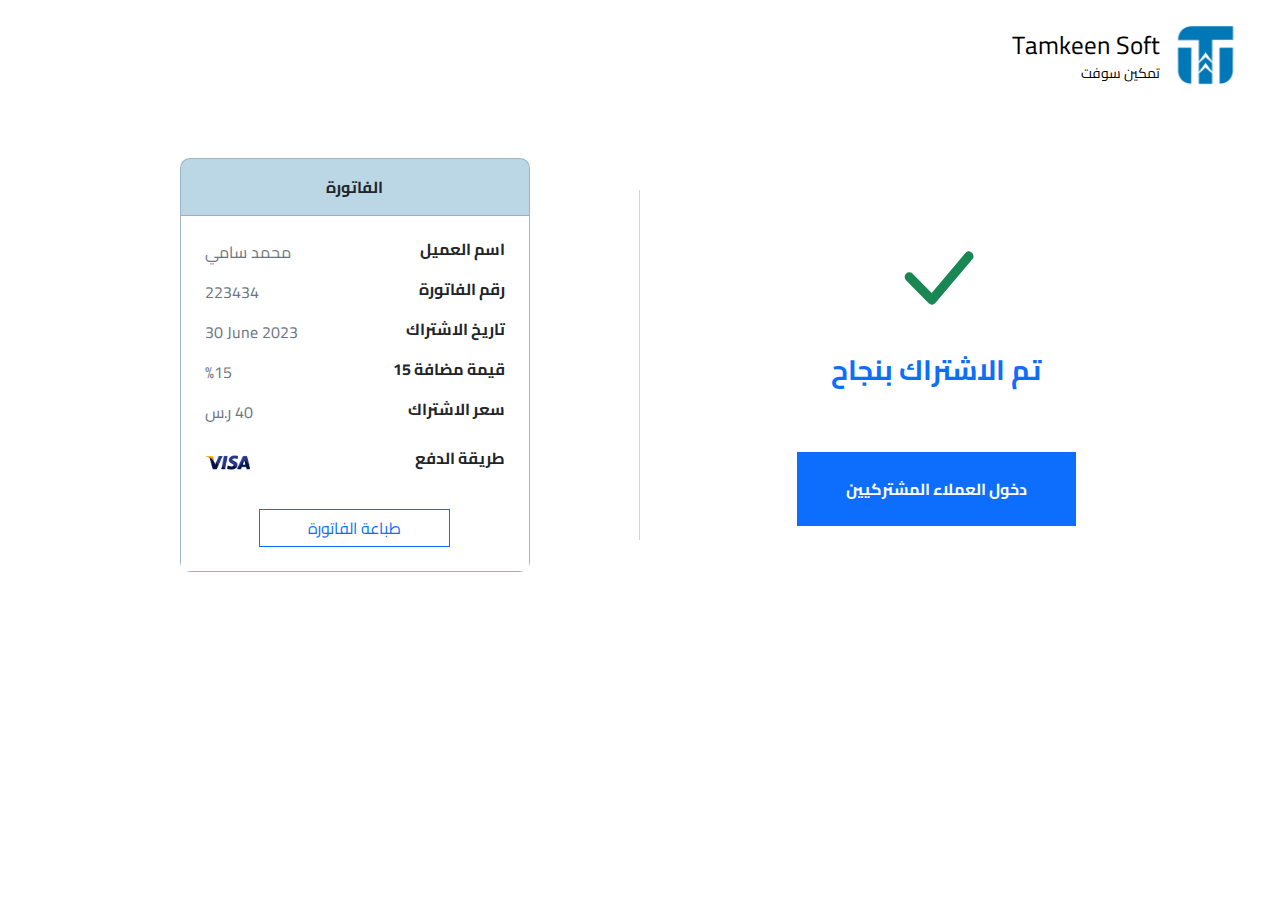
<file: bill.html>
<!DOCTYPE html>
<html lang="ar" dir="rtl">
  <head>
    <meta charset="UTF-8" />
    <meta http-equiv="X-UA-Compatible" content="IE=edge" />
    <meta name="viewport" content="width=device-width, initial-scale=1.0" />
    <!-- FavIcon -->
    <link
      rel="apple-touch-icon"
      sizes="180x180"
      href="./icons/favicons/apple-touch-icon.png"
    />
    <link
      rel="icon"
      type="image/png"
      sizes="32x32"
      href="./icons/favicons/favicon-32x32.png"
    />
    <!-- Google Fonts -->
    <link rel="preconnect" href="https://fonts.googleapis.com" />
    <link rel="preconnect" href="https://fonts.gstatic.com" crossorigin />
    <link
      href="https://fonts.googleapis.com/css2?family=Cairo:wght@200;300;400;500;600;700;900&display=swap"
      rel="stylesheet"
    />
    <!-- Bootstrap-->
    <link rel="stylesheet" href="./css/bootstrap.css" />
    <script defer src="./js/bootstrap.bundle.js"></script>
    <link rel="stylesheet" href="./icons/bootstrap/bootstrap-icons.css" />
    <!-- Main css file -->
    <link rel="stylesheet" href="css/style.css" />

    <title>Bill</title>
  </head>
  <body>
    <header>
      <!-- Logo -->
      <a href="index.html" class="logo">
        <img src="./images/logo1.png" alt="main_logo" class="one" />
        <div>
          <p class="two">Tamkeen Soft</p>
          <p class="three">تمكين سوفت</p>
        </div>
      </a>
    </header>

    <section class="bill-section d-flex align-items-center p-5">
      <div class="registered text-center w-50">
        <div class="correct-icon mb-0">
          <i
            class="bi bi-check-lg text-success fw-bold"
            style="font-size: 100px"
          ></i>
        </div>
        <h3 class="fw-bold text-primary mb-5">تم الاشتراك بنجاح</h3>
        <button
          class="btn btn-primary mt-3 p-4 fs-6 rounded-0 pe-5 ps-5 fw-bold"
        >
          <a href="./signin.html" class="text-white">
            دخول العملاء المشتركيين</a
          >
        </button>
      </div>
      <div
        class="border-secondary bill-border"
        style="border-right: 0.1px solid; height: 350px; opacity: 0.3"
      ></div>
      <div
        class="card-bill-container d-flex justify-content-center"
        style="width: 48%"
      >
        <div
          class="card m-auto"
          style="border-radius: 10px; width: 350px; background-color: #c0dded"
        >
          <div class="card-header fs-6 fw-bold text-center pt-3 pb-3">
            الفاتورة
          </div>
          <div class="card-body bg-white p-4">
            <div class="d-flex justify-content-between mb-0">
              <h6 class="fw-bold">اسم العميل</h6>
              <p class="text-secondary">محمد سامي</p>
            </div>

            <div class="d-flex justify-content-between mb-0">
              <h6 class="fw-bold">رقم الفاتورة</h6>
              <p class="text-secondary">223434</p>
            </div>
            <div class="d-flex justify-content-between mb-0">
              <h6 class="fw-bold">تاريخ الاشتراك</h6>
              <p class="text-secondary" dir="ltr">30 June 2023</p>
            </div>
            <div class="d-flex justify-content-between mb-0">
              <h6 class="fw-bold">قيمة مضافة 15</h6>
              <p class="text-secondary">%15</p>
            </div>
            <div class="d-flex justify-content-between mb-0">
              <h6 class="fw-bold">سعر الاشتراك</h6>
              <p class="text-secondary">40 ر.س</p>
            </div>

            <div class="d-flex justify-content-between align-items-center mb-0">
              <h6 class="fw-bold">طريقة الدفع</h6>
              <img src="./icons/visa.png" style="width: 45px" alt="" />
            </div>
            <div class="mt-4 text-center">
              <button class="btn btn-outline-primary rounded-0 pe-5 ps-5">
                طباعة الفاتورة
              </button>
            </div>
          </div>
        </div>
      </div>
    </section>
  </body>
</html>
</file>
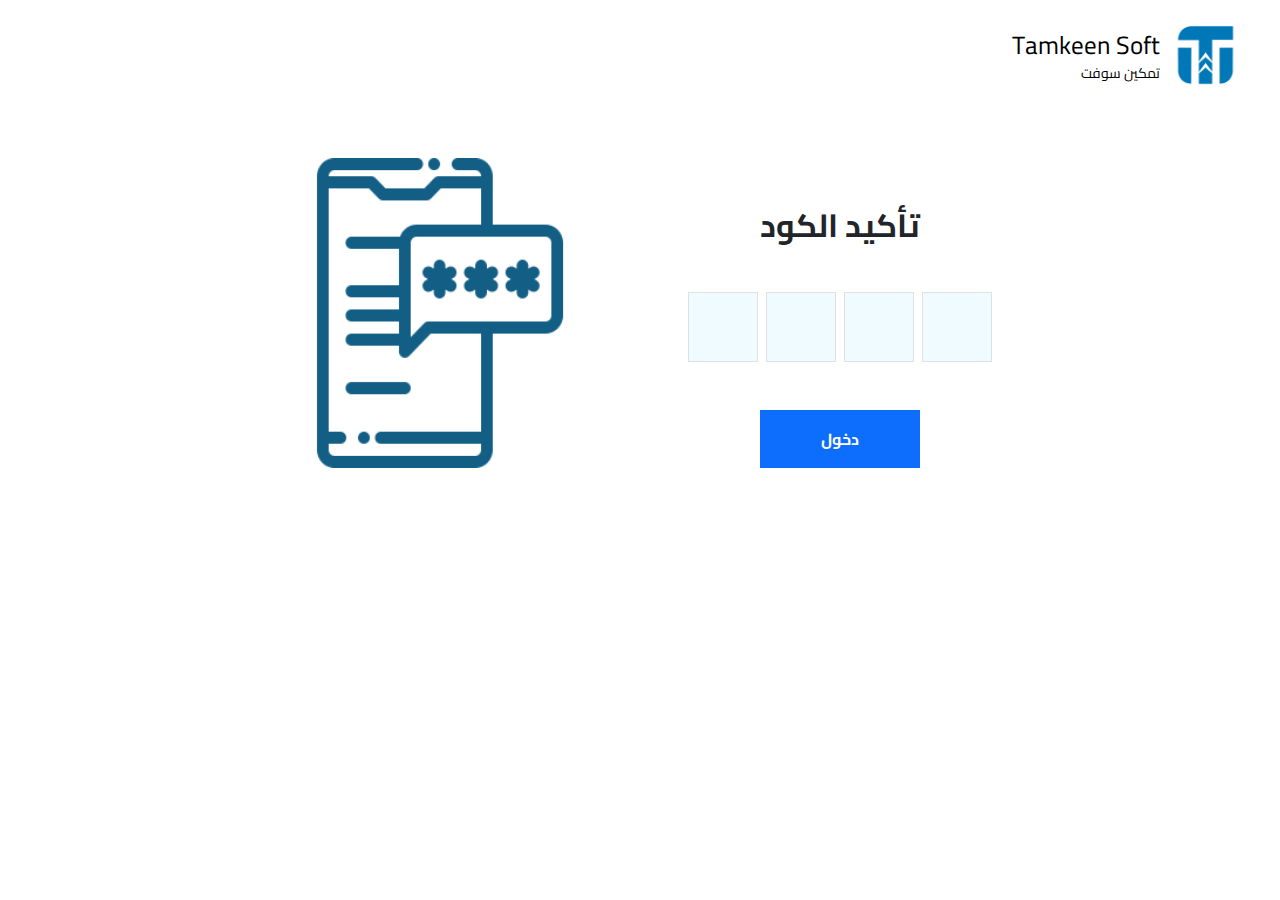
<file: confirm-code.html>
<!DOCTYPE html>
<html lang="ar" dir="rtl">
  <head>
    <meta charset="UTF-8" />
    <meta http-equiv="X-UA-Compatible" content="IE=edge" />
    <meta name="viewport" content="width=device-width, initial-scale=1.0" />
    <!-- FavIcon -->
    <link
      rel="apple-touch-icon"
      sizes="180x180"
      href="./icons/favicons/apple-touch-icon.png"
    />
    <link
      rel="icon"
      type="image/png"
      sizes="32x32"
      href="./icons/favicons/favicon-32x32.png"
    />
    <!-- Google Fonts -->
    <link rel="preconnect" href="https://fonts.googleapis.com" />
    <link rel="preconnect" href="https://fonts.gstatic.com" crossorigin />
    <link
      href="https://fonts.googleapis.com/css2?family=Cairo:wght@200;300;400;500;600;700;900&display=swap"
      rel="stylesheet"
    />
    <!-- Bootstrap-->
    <link rel="stylesheet" href="./css/bootstrap.css" />
    <script defer src="./js/bootstrap.bundle.js"></script>
    <link rel="stylesheet" href="./icons/bootstrap/bootstrap-icons.css" />

    <!-- Css file -->
    <link rel="stylesheet" href="./css/style.css" />
    <title>Confirming Code</title>
  </head>
  <body>
    <header>
      <!-- Logo -->
      <a href="index.html" class="logo">
        <img src="./images/logo1.png" alt="main_logo" class="one" />
        <div>
          <p class="two">Tamkeen Soft</p>
          <p class="three">تمكين سوفت</p>
        </div>
      </a>
    </header>
    <!-- Confirming-Code Section -->
    <section
      class="confirm-section d-flex flex-wrap-reverse justify-content-center text-center mt-5 mb-5"
    >
      <div class="confirm-form-container" style="width: 400px">
        <h2 class="fw-bold mt-5 mb-5">تأكيد الكود</h2>
        <!-- input fields -->
        <form class="w-100 m-auto">
          <div
            class="input-fields d-flex justify-content-center gap-2 mb-5"
            dir="ltr"
          >
            <input
              type="number"
              required
              maxlength="1"
              id="codeBox1"
              onkeyup="onKeyUpEvent(1, event)"
              onfocus="onFocusEvent(1)"
              class="form-control rounded-0 fs-3 fw-bold text-center"
              id=""
            />
            <input
              type="number"
              required
              maxlength="1"
              id="codeBox2"
              onkeyup="onKeyUpEvent(2, event)"
              onfocus="onFocusEvent(2)"
              class="form-control rounded-0 fs-3 fw-bold text-center"
              id=""
            />
            <input
              type="number"
              required
              maxlength="1"
              id="codeBox3"
              onkeyup="onKeyUpEvent(3, event)"
              onfocus="onFocusEvent(3)"
              class="form-control rounded-0 fs-3 fw-bold text-center"
              id=""
            />
            <input
              type="number"
              required
              maxlength="1"
              id="codeBox4"
              onkeyup="onKeyUpEvent(4, event)"
              onfocus="onFocusEvent(4)"
              class="form-control rounded-0 fs-3 fw-bold text-center"
              id=""
            />
          </div>
          <button
            type="submit"
            class="btn btn-primary rounded-0 ps-5 pe-5 pt-3 pb-3 fw-bold"
            style="width: 40%"
          >
            دخول
          </button>
        </form>
      </div>
      <div
        class="confirm-img d-flex justify-content-center"
        style="width: 400px"
      >
        <img src="./icons/password.png" class="w-75" alt="" />
      </div>
    </section>
    <script>
      function getCodeBoxElement(index) {
        return document.getElementById("codeBox" + index);
      }
      function onKeyUpEvent(index, event) {
        const eventCode = event.which || event.keyCode;
        if (getCodeBoxElement(index).value.length === 1) {
          if (index !== 4) {
            getCodeBoxElement(index + 1).focus();
          } else {
            getCodeBoxElement(index).blur();
            // Submit code
            console.log("submit code ");
          }
        }
        if (eventCode === 8 && index !== 1) {
          getCodeBoxElement(index - 1).focus();
        }
      }
      function onFocusEvent(index) {
        for (item = 1; item < index; item++) {
          const currentElement = getCodeBoxElement(item);
          if (!currentElement.value) {
            currentElement.focus();
            break;
          }
        }
      }
    </script>
  </body>
</html>
</file>
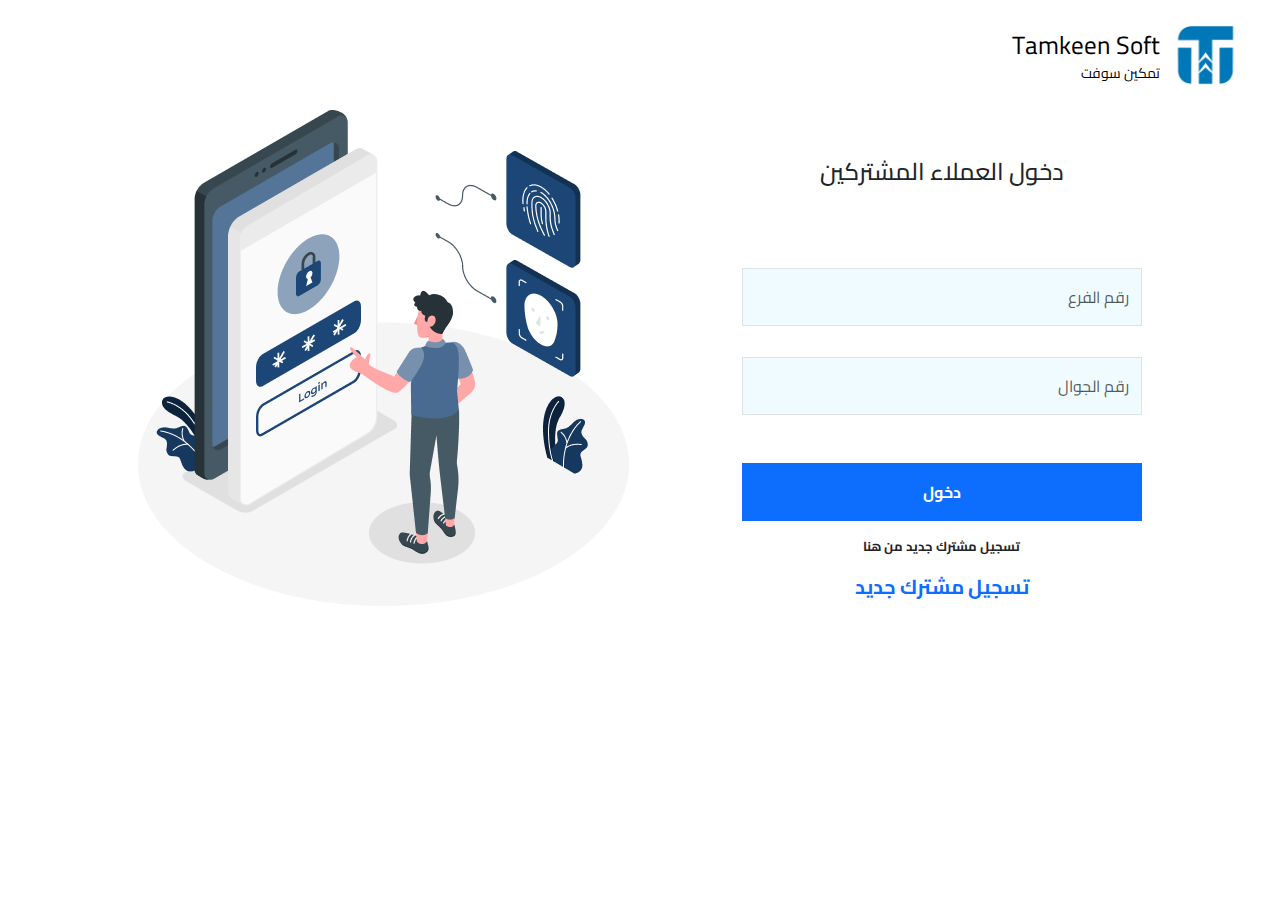
<file: signin.html>
<!DOCTYPE html>
<html lang="ar" dir="rtl">
  <head>
    <meta charset="UTF-8" />
    <meta http-equiv="X-UA-Compatible" content="IE=edge" />
    <meta name="viewport" content="width=device-width, initial-scale=1.0" />
    <!-- FavIcon -->
    <link
      rel="apple-touch-icon"
      sizes="180x180"
      href="./icons/favicons/apple-touch-icon.png"
    />
    <link
      rel="icon"
      type="image/png"
      sizes="32x32"
      href="./icons/favicons/favicon-32x32.png"
    />
    <!-- Google Fonts -->
    <link rel="preconnect" href="https://fonts.googleapis.com" />
    <link rel="preconnect" href="https://fonts.gstatic.com" crossorigin />
    <link
      href="https://fonts.googleapis.com/css2?family=Cairo:wght@200;300;400;500;600;700;900&display=swap"
      rel="stylesheet"
    />
    <!-- Bootstrap-->
    <link rel="stylesheet" href="./css/bootstrap.css" />
    <script defer src="./js/bootstrap.bundle.js"></script>
    <link rel="stylesheet" href="./icons/bootstrap/bootstrap-icons.css" />

    <!-- Css file -->
    <link rel="stylesheet" href="./css/style.css" />
    <title>Sign In</title>
  </head>
  <body>
    <header>
      <!-- Logo -->
      <a href="index.html" class="logo">
        <img src="./images/logo1.png" alt="main_logo" class="one" />
        <div>
          <p class="two">Tamkeen Soft</p>
          <p class="three">تمكين سوفت</p>
        </div>
      </a>
    </header>
    <section class="login container">
      <div
        class="d-flex justify-content-between align-items-center flex-wrap-reverse"
      >
        <div class="m-auto mt-5" style="width: 400px">
          <div class="h4 text-center mb-3">دخول العملاء المشتركين</div>
          <div style="height: 65px">
            <div
              class="p-3 text-danger bg-danger bg-opacity-25 mb-3"
              style="display: none"
              id="userNumber"
            >
              تأكد من رقم الفرع
            </div>
            <div
              class="p-3 text-danger bg-danger bg-opacity-25 mb-3"
              id="phoneNumber"
              style="display: none"
            >
              تأكد من رقم الجوال
            </div>
          </div>
          <form id="singinform">
            <div class="mb-3">
              <input
                id="one"
                placeholder="رقم الفرع"
                type="number"
                class="form-control rounded-0 pb-3 pt-3"
                aria-describedby="رقم الفرع"
                required
                style="background-color: rgba(63, 203, 238, 0.082)"
              />
              <div
                class="d-flex justify-content-end"
                style="font-size: 13px; height: 15px"
              >
                <a
                  href=""
                  class="text-black fw-bold mt-1"
                  id="forgot-link"
                  style="display: none"
                  >نسيت رقم الفرع المسجل بجوالي</a
                >
              </div>
            </div>
            <div class="mb-3">
              <input
                id="two"
                placeholder="رقم الجوال"
                type="number"
                class="form-control rounded-0 pb-3 pt-3 mb-5"
                aria-describedby="رقم الجوال"
                required
                style="background-color: rgba(63, 203, 238, 0.082)"
              />
            </div>
            <button
              type="submit"
              class="btn btn-primary w-100 rounded-0 pb-3 pt-3 fs-6 fw-bold"
            >
              دخول
            </button>
          </form>
          <div class="text-center">
            <div class="text-center mt-3 fw-bold" style="font-size: 13px">
              تسجيل مشترك جديد من هنا
            </div>
            <a href="" class="mt-3 fw-bold text-primary d-inline-block fs-5"
              >تسجيل مشترك جديد</a
            >
          </div>
        </div>
        <div class="login-img m-auto">
          <img src="./images/loginimg.png" alt="" class="w-100" />
        </div>
      </div>
    </section>
  </body>
  <script>
    const form = document.getElementsByTagName("form")[0];
    form.onsubmit = function (e) {
      e.preventDefault();
      one.value = "";
      two.value = "";
    };
  </script>
</html>
</file>
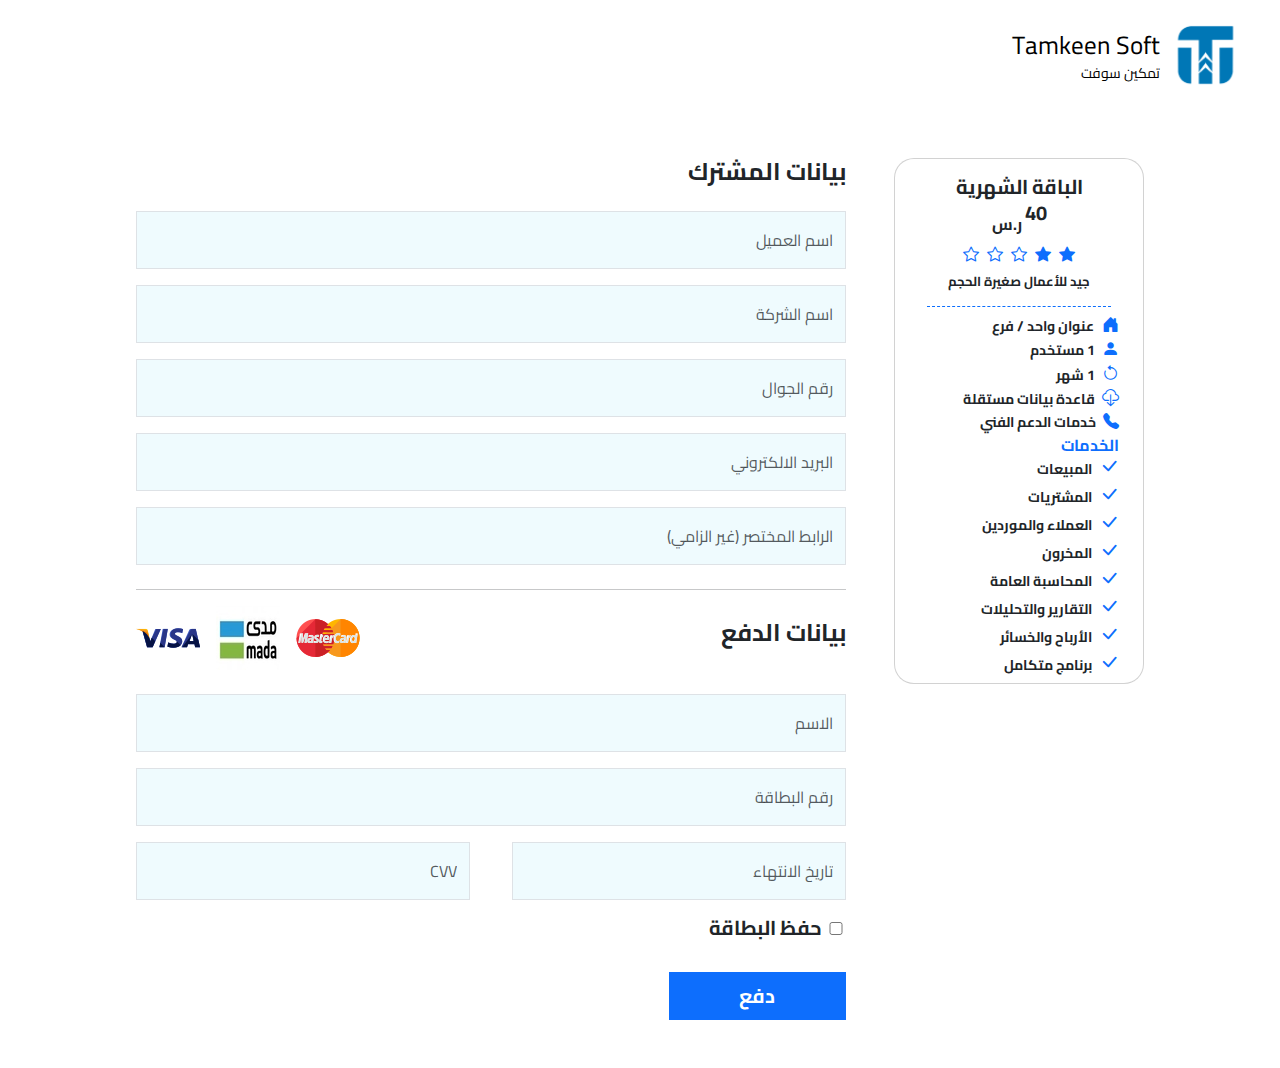
<file: user-subscribe-data.html>
<!DOCTYPE html>
<html lang="ar" dir="rtl">
  <head>
    <meta charset="UTF-8" />
    <meta http-equiv="X-UA-Compatible" content="IE=edge" />
    <meta name="viewport" content="width=device-width, initial-scale=1.0" />
    <!-- FavIcon -->
    <link
      rel="apple-touch-icon"
      sizes="180x180"
      href="./icons/favicons/apple-touch-icon.png"
    />
    <link
      rel="icon"
      type="image/png"
      sizes="32x32"
      href="./icons/favicons/favicon-32x32.png"
    />
    <!-- Google Fonts -->
    <link rel="preconnect" href="https://fonts.googleapis.com" />
    <link rel="preconnect" href="https://fonts.gstatic.com" crossorigin />
    <link
      href="https://fonts.googleapis.com/css2?family=Cairo:wght@200;300;400;500;600;700;900&display=swap"
      rel="stylesheet"
    />
    <!-- Bootstrap-->
    <link rel="stylesheet" href="./css/bootstrap.css" />
    <script defer src="./js/bootstrap.bundle.js"></script>
    <link rel="stylesheet" href="./icons/bootstrap/bootstrap-icons.css" />

    <!-- Css file -->
    <link rel="stylesheet" href="./css/style.css" />
    <title>Subscriber data</title>
  </head>
  <body>
    <header>
      <!-- Logo -->
      <a href="index.html" class="logo">
        <img src="./images/logo1.png" alt="main_logo" class="one" />
        <div>
          <p class="two">Tamkeen Soft</p>
          <p class="three">تمكين سوفت</p>
        </div>
      </a>
    </header>
    <section
      class="subscribe-data d-flex justify-content-center gap-5 flex-wrap p-5"
    >
      <div
        class="card ps-4 pe-4"
        style="border-radius: 20px; width: 250px; height: fit-content"
      >
        <div class="ps-2 pe-2 text-center">
          <h5 class="fw-bold mt-3">الباقة الشهرية</h5>
          <h6 class="fw-bold mb-2 mt-3"><sup class="fs-5">40</sup> ر.س</h6>
          <div class="star text-primary d-flex justify-content-center gap-2">
            <i class="bi bi-star-fill"></i><i class="bi bi-star-fill"></i
            ><i class="bi bi-star"></i><i class="bi bi-star"></i
            ><i class="bi bi-star"></i>
          </div>
          <h6 class="fw-bold mb-3 mt-2" style="font-size: 13px !important">
            جيد للأعمال صغيرة الحجم
          </h6>
          <div class="text-primary mb-2" style="border-top: 1.9px dashed"></div>
        </div>
        <div>
          <h6 class="fw-bold mb-1" style="font-size: 14px">
            <i
              class="bi bi-house-door-fill text-primary ms-2"
              style="font-weight: 800 !important; font-size: 17px"
            ></i
            >عنوان واحد / فرع
          </h6>

          <h6 class="fw-bold mb-1" style="font-size: 14px">
            <i
              class="bi bi-person-fill text-primary ms-1"
              style="font-weight: 800 !important; font-size: 17px"
            ></i>
            1 مستخدم
          </h6>

          <h6 class="fw-bold mb-1" style="font-size: 14px">
            <i
              class="bi bi-arrow-counterclockwise text-primary ms-1"
              style="font-weight: 800 !important; font-size: 17px"
            ></i>
            1 شهر
          </h6>

          <h6 class="fw-bold mb-1" style="font-size: 14px">
            <i
              class="bi bi-cloud-download text-primary ms-1"
              style="font-weight: 800 !important; font-size: 17px"
            ></i>
            قاعدة بيانات مستقلة
          </h6>

          <h6 class="fw-bold mb-1" style="font-size: 14px">
            <i
              class="bi bi-telephone-fill text-primary ms-1"
              style="font-weight: 800 !important; font-size: 16px"
            ></i>
            خدمات الدعم الفني
          </h6>
          <h6 class="fw-bold text-primary mb-0">الخدمات</h6>

          <h6 class="fw-bold mb-1" style="font-size: 14px">
            <i
              class="bi bi-check-lg text-primary ms-1"
              style="font-weight: 800 !important; font-size: 20px"
            ></i>
            المبيعات
          </h6>

          <h6 class="fw-bold mb-1" style="font-size: 14px">
            <i
              class="bi bi-check-lg text-primary ms-1"
              style="font-weight: 800 !important; font-size: 20px"
            ></i>
            المشتريات
          </h6>

          <h6 class="fw-bold mb-1" style="font-size: 14px">
            <i
              class="bi bi-check-lg text-primary ms-1"
              style="font-weight: 800 !important; font-size: 20px"
            ></i>
            العملاء والموردين
          </h6>

          <h6 class="fw-bold mb-1" style="font-size: 14px">
            <i
              class="bi bi-check-lg text-primary ms-1"
              style="font-weight: 800 !important; font-size: 20px"
            ></i>
            المخرون
          </h6>

          <h6 class="fw-bold mb-1" style="font-size: 14px">
            <i
              class="bi bi-check-lg text-primary ms-1"
              style="font-weight: 800 !important; font-size: 20px"
            ></i>
            المحاسبة العامة
          </h6>

          <h6 class="fw-bold mb-1" style="font-size: 14px">
            <i
              class="bi bi-check-lg text-primary ms-1"
              style="font-weight: 800 !important; font-size: 20px"
            ></i>
            التقارير والتحليلات
          </h6>

          <h6 class="fw-bold mb-1" style="font-size: 14px">
            <i
              class="bi bi-check-lg text-primary ms-1"
              style="font-weight: 800 !important; font-size: 20px"
            ></i>
            الأرباح والخسائر
          </h6>

          <h6 class="fw-bold" style="font-size: 14px">
            <i
              class="bi bi-check-lg text-primary ms-1"
              style="font-weight: 800 !important; font-size: 20px"
            ></i>
            برنامج متكامل
          </h6>
        </div>
      </div>

      <div style="width: 60%" class="user-payment-data">
        <div class="h4 fw-bold mb-4">بيانات المشترك</div>

        <form>
          <div class="mb-3">
            <input
              id="one"
              placeholder="اسم العميل"
              type="text"
              class="form-control rounded-0 pb-3 pt-3"
              aria-describedby="اسم العميل"
              required
              style="background-color: rgba(63, 203, 238, 0.082)"
            />
          </div>
          <div class="mb-3">
            <input
              id="two"
              placeholder="اسم الشركة"
              type="text"
              class="form-control rounded-0 pb-3 pt-3"
              aria-describedby="اسم الشركة"
              required
              style="background-color: rgba(63, 203, 238, 0.082)"
            />
          </div>
          <div class="mb-3">
            <input
              id="three"
              placeholder="رقم الجوال"
              type="number"
              class="form-control rounded-0 pb-3 pt-3"
              aria-describedby="رقم الجوال"
              required
              style="background-color: rgba(63, 203, 238, 0.082)"
            />
          </div>
          <div class="mb-3">
            <input
              id="four"
              placeholder="البريد الالكتروني"
              type="email"
              class="form-control rounded-0 pb-3 pt-3"
              aria-describedby="البريد الالكتروني"
              required
              style="background-color: rgba(63, 203, 238, 0.082)"
            />
          </div>
          <div class="mb-3">
            <input
              id="five"
              placeholder="الرابط المختصر (غير الزامي)"
              type="email"
              class="form-control rounded-0 pb-3 pt-3 mb-4"
              aria-describedby="البريد الالكتروني"
              style="background-color: rgba(63, 203, 238, 0.082)"
            />
          </div>
          <hr />
          <div class="payment-data">
            <div class="d-flex justify-content-between align-items-center">
              <h4 class="fw-bold">بيانات الدفع</h4>
              <div class="payment-methods d-flex align-items-center gap-3">
                <img
                  src="./icons/mastercard.png"
                  class="d-inline-block"
                  alt=""
                />
                <img src="./icons/mada.jpg" class="d-inline-block" alt="" />
                <img src="./icons/visa.png" class="d-inline-block" alt="" />
              </div>
            </div>
            <div class="mb-3 mt-4">
              <input
                id="six"
                placeholder="الاسم"
                type="text"
                class="form-control rounded-0 pb-3 pt-3"
                aria-describedby="الاسم"
                required
                style="background-color: rgba(63, 203, 238, 0.082)"
              />
            </div>
            <div class="mb-3">
              <input
                id="seven"
                placeholder="رقم البطاقة"
                type="number"
                class="form-control rounded-0 pb-3 pt-3"
                aria-describedby="رقم البطاقة"
                required
                style="background-color: rgba(63, 203, 238, 0.082)"
              />
            </div>
            <div class="mb-3 d-flex justify-content-between">
              <input
                id="eight"
                placeholder="تاريخ الانتهاء"
                type="number"
                class="form-control d-inline-block rounded-0 pb-3 pt-3"
                aria-describedby="تاريخ الانتهاء"
                required
                style="background-color: rgba(63, 203, 238, 0.082); width: 47%"
              />
              <input
                nine
                placeholder="CVV"
                type="number"
                class="form-control d-inline-block rounded-0 pb-3 pt-3"
                aria-describedby="CVV"
                required
                style="background-color: rgba(63, 203, 238, 0.082); width: 47%"
              />
            </div>
          </div>
          <h5 class="save-card fw-bold">
            <input id="ten" type="checkbox" style="width: 20px" />
            حفظ البطاقة
          </h5>
          <div class="submit-btn">
            <button
              class="btn btn-primary w-25 mt-4 rounded-0 pb-2 pt-2 fs-5 fw-bold"
            >
              <a href="./bill.html" class="text-white">دفع</a>
            </button>
          </div>
        </form>
      </div>
    </section>
  </body>
</html>
</file>
<file: css/style.css>
/* Global Style */

* {
  margin: 0;
  padding: 0;
  box-sizing: border-box;
  scroll-behavior: smooth;
}
a {
  text-decoration: none;
}

ul,
li {
  list-style-type: none;
}

body {
  font-family: "Cairo", sans-serif;
  height: 100%;
  position: relative;
  z-index: 9999;
}
/* Chrome, Safari, Edge, Opera */
input::-webkit-outer-spin-button,
input::-webkit-inner-spin-button {
  -webkit-appearance: none;
  margin: 0;
}

/* #F6F9FE  #0077B6  #135E85  #E5EDF8  #E21717  #EB714B  #C0DDED  #9ECBE3 */

/* Header And Top Container */

.top-container {
  position: relative;
  padding-bottom: 25px;
  width: 100%;
  background: linear-gradient(to right bottom, #0077b6, #9ecbe3, #e5edf8);
}

.custom-shape-divider-bottom-1685724008 {
  position: absolute;
  bottom: 0;
  left: 0;
  width: 100%;
  overflow: hidden;
  line-height: 0;
  transform: rotate(180deg);
}

.custom-shape-divider-bottom-1685724008 svg {
  position: relative;
  display: block;
  width: calc(160% + 1.3px);
  height: 150px;
}

.custom-shape-divider-bottom-1685724008 .shape-fill {
  fill: #ffffff;
}
@media (max-width: 650px) {
  .custom-shape-divider-bottom-1685724008 svg {
    height: 90px;
  }
}

header {
  color: #000;
  padding: 20px 40px;
  display: flex;
  align-items: center;
  justify-content: space-between;
}
header .logo {
  text-decoration: none;
  display: flex;
  align-items: center;
  color: #000;
}
header .logo:hover {
  color: #000;
}
.logo .one {
  width: 70px;
  height: 70px;
}
.logo div {
  display: flex;
  flex-direction: column;
  margin-right: 10px;
}

.logo .two {
  font-size: 25px;
  margin-bottom: 0;
}

.logo .three {
  font-size: 14px;
  margin-bottom: 0;
}
nav {
  position: relative;
  top: 7px;
}

nav ul {
  display: flex;
  align-items: center;
  column-gap: 2rem;
}

nav ul li a {
  color: #000;
  font-weight: bold;
  transition: all 0.4s;
  font-size: 15px;
}

nav ul li a:hover {
  color: #fff;
}

.register a,
.register2 a {
  padding: 2px 50px;
  text-align: center;
  border-radius: 9px;
  margin: 0 4px;
  border: 0.5px solid rgb(59, 119, 153);
  font-weight: bold;
  font-size: 15px !important;
}
.reg1 {
  color: #0077b6;
  background-color: #fff;
  transition: all 0.4s;
}

.reg1:hover {
  background-color: #0077b6;
  color: #fff;
}

.reg2 {
  background-color: #0077b6;
  color: #fff;
  transition: all 0.4s;
  padding: 2px 20px;
  margin-left: 0;
}

.reg2:hover {
  color: #0077b6;
  background-color: #fff;
}

.register2 {
  width: 90% !important;
  display: flex;
  align-items: center;
  justify-content: center;
  margin: 20px auto !important;
}
.register2 a {
  padding: 8px 0px;
}

.register2 .reg1,
.register2 .reg2 {
  width: 30%;
}
.register2 {
  display: none;
}

.lang_icon {
  display: flex;
  align-items: center;
  justify-content: center;
  column-gap: 0.2rem;
}

.lang_icon select {
  display: inline-block;
  border: none;
  background-color: transparent;
  font-weight: bold;
  outline: none;
}
.lang_icon select option {
  text-align: center;
}
.lang_icon i {
  color: #000;
  font-size: 24px;
  cursor: pointer;
  font-weight: 700;
}

/* ====================Hero Section================= */

.hero {
  text-align: center;
  margin-top: 30px;
  margin-bottom: 120px;
}
.hero img {
  width: 250px;
  margin-bottom: 40px;
  animation: logo 2.5s infinite;
}

/* =========Logo Animation========= */

@keyframes logo {
  50% {
    transform: translateY(50px);
  }
  100% {
    transform: translate(0px);
  }
}

.hero h4 {
  font-weight: bold;
}

.bottom {
  position: absolute;
  left: 0;
  right: 0;
  top: -2[];
}

/*
=============header && hero sections Responsive=========
*/

@media (max-width: 1070px) {
  header {
    padding: 15px 20px;
  }
  .logo .one {
    width: 50px;
    height: 50px;
  }
  .logo div {
    margin-right: 5px;
  }

  .logo .two {
    font-size: 22px;
  }
  nav ul li a {
    font-size: 14px;
  }

  .register a {
    padding: 1px 30px;
    font-size: 14px !important;
  }

  .register .reg2 {
    padding: 2px 14px;
  }

  .hero {
    margin-top: 70px;
  }
  .hero img {
    width: 230px;
  }
}

@media (max-width: 890px) {
  header {
    justify-content: space-between;
    padding: 10px 20px;
  }
  nav {
    display: none;
  }
  .register {
    display: none;
  }
  .register2 {
    display: flex;
  }
}

@media (max-width: 650px) {
  .logo .one {
    width: 35px;
    height: 35px;
  }
  .logo div {
    margin-right: 5px;
  }

  .logo .two {
    font-size: 16px;
  }

  .logo .three {
    font-size: 12px;
  }
  .register2 {
    width: 98% !important;
  }

  .register2 .reg1,
  .register2 .reg2 {
    width: 50%;
    font-size: 12px !important;
  }

  .hero {
    margin-top: 40px;
  }
  .hero img {
    width: 150px;
  }

  .hero h4 {
    font-size: 14px;
    font-weight: bold;
  }

  .lang_icon select {
    font-size: 14px;
    font-weight: 500;
  }
  .lang_icon i {
    font-size: 20px;
  }
}

/* ============About Us Section========*/

.about {
  width: 100%;
  height: fit-content;
  position: relative;
}

.about-header {
  display: flex;
  align-items: center;
  flex-wrap: wrap;
  justify-content: center;
  column-gap: 1.5rem;
  row-gap: 2rem;
}

.about-header img {
  width: 140px;
}

.org1 {
  width: 140px !important;
  height: 50px;
}
.org2 {
  width: 120px !important;
}

.about-services .serv {
  background-color: #eaecec9a;
  display: flex;
  align-items: center;
  column-gap: 1rem;
}

.about-adva {
  z-index: 10;
  opacity: 1;
}

@media (max-width: 850px) {
  .about-sec {
    width: 80%;
    margin: auto;
  }
  .about-text {
    font-size: 18px !important;
  }
}
@media (max-width: 550px) {
  .about-header img {
    width: 90px;
  }

  .org1 {
    width: 130px !important;
  }
  .org2 {
    width: 90px !important;
  }

  .about-sec {
    width: 95%;
    margin: auto;
  }
  .about-text {
    font-size: 15px !important;
  }
  .about-services .serv {
    font-size: 15px;
  }
}

/* ============Services Section=========== */
.services {
  overflow: hidden;
}
.services-header {
  z-index: 3;
}

.card-container {
  width: 100%;
  margin: auto;
  margin-top: 70px !important;
  display: flex;
  justify-content: center;
  flex-wrap: wrap;
  row-gap: 2rem;
}

.cardd {
  width: 280px !important;
  border-radius: 20px !important;
}

.cardd-text {
  font-size: 15px !important;
  padding-left: 5px !important;
  padding-right: 5px !important;
}
.safety {
  background-color: #135e85;
  color: #fff;
}

/* #F6F9FE  #0077B6  #135E85  #E5EDF8  #E21717  #EB714B  #C0DDED  #9ECBE3 */

.services-footer {
  background: linear-gradient(
    to right,
    #9ecbe3,
    #0077b6,
    #0077b6,
    #135e85,
    #0077b6,
    #0077b6,
    #9ecbe3
  );
  z-index: 10;

  padding: 40px 20px 20px 20px !important;
  margin-bottom: 100px;
}

.services-footer .text {
  width: 70%;
}

@media (max-width: 670px) {
  .services-header {
    font-size: 20px;
  }
  .serv-header-text {
    font-size: 15px;
  }
}

@media (max-width: 403px) {
  .services-header {
    font-size: 16px;
  }
  .serv-header-text {
    font-size: 13px;
  }
}

.services-img {
  opacity: 0.7;
  width: 350px;
  right: -100px;
  bottom: 120px;
  z-index: 0;
}

/*============ Section Four============ */

.section4 .text4 {
  width: 90%;
}

@media (max-width: 935px) {
  .section4-icons {
    display: flex;
    justify-content: start;
    flex-direction: column;
    width: 100%;
  }
  .section4-img {
    width: 90% !important;
    margin: auto;
  }
  .section4-img img {
    width: 100% !important;
  }
}

@media (max-width: 450px) {
  .section4-icons h5 {
    font-size: 17px !important;
  }
  .section4-icons img {
    width: 40px !important;
  }
}

@media (max-width: 675px) {
  .header4 {
    font-size: 20px;
  }
  .text4 {
    font-size: 16px !important;
  }
}

/* Cards Section */

@media (max-width: 550px) {
  .card-section h3 {
    font-size: 17px !important;
  }

  .card-section p {
    font-size: 14px !important;
  }
}

@media (max-width: 390px) {
  .card-section .card {
    width: 320px !important;
    height: 370px !important;
  }
  .card-section .card h6 {
    font-size: 17px !important;
    line-height: 30px !important;
  }
}

/* work-section */

@media (max-width: 1095px) {
  .work-section .work-text {
    width: 90% !important;
    text-align: center;
  }

  .work-text h3 {
    font-size: 35px;
  }
  .work-text p {
    width: 100% !important;
    font-size: 20px;
  }

  .work-img {
    width: 90% !important;
  }
  .work-icons {
    justify-content: center !important;
    width: 90% !important;
  }
  .work-icons div img {
    width: 60px !important;
  }

  .work-icons div h6 {
    font-size: 20px !important;
  }
}

@media (max-width: 650px) {
  .work-section .work-text {
    width: 100% !important;
    margin-top: 0 !important;
  }

  .work-text h3 {
    font-size: 18px;
  }
  .work-text p {
    width: 100% !important;
    font-size: 14px;
  }

  .work-icons {
    width: 100% !important;
  }
  .work-icons div img {
    width: 30px !important;
  }

  .work-icons div h6 {
    font-size: 14px !important;
  }
}

/* payment-plans section*/

.payment-plans {
  background-color: #9ecbe3;
  margin-top: 250px;
  padding-top: 130px !important;
}

.payment-img {
  border-radius: 15px;
  display: block;
  width: 40% !important;
  z-index: 0;
  top: 0;
  left: 50%;
  transform: translate(-50%, -50%);
}

@media (max-width: 650px) {
  .payment-img {
    width: 70% !important;
  }
}
@media (max-width: 500px) {
  .payment-header {
    margin-top: 30px !important;
  }
}
/* store-management section */

.store-icons img {
  margin-right: 20px !important;
}

@media (max-width: 780px) {
  .store-icons {
    width: 100% !important;
  }

  .store-icons h4 {
    font-size: 20px !important;
  }
}

@media (max-width: 535px) {
  .store-icons h4 {
    font-size: 16px !important;
  }
  .store-icons img {
    width: 40px !important;
    margin-right: 10px !important;
  }
}

/* No Need Section */

.no-need {
  width: 75%;
  margin: auto;
  padding: 40px;
  border-radius: 15px;
  background: linear-gradient(
    to right bottom,
    #135e85,
    #0077b6,
    #0077b6,
    #0d8bcf4b
  );
}
.no-need h3 {
  margin-bottom: 20px;
  font-weight: bold;
}

.no-need p {
  width: 80%;
  font-size: 19px;
  line-height: 35px;
  margin-bottom: 30px;
}
.no-need a {
  font-size: 14px;
  padding-top: 7px;
  padding-bottom: 7px;
}

@media (max-width: 800px) {
  .no-need {
    width: 80%;
    padding: 25px 10px;
    text-align: center;
  }
  .no-need h3 {
    font-size: 20px;
  }

  .no-need p {
    width: 100%;
    margin: auto;
    font-size: 14px;
  }

  .button {
    justify-content: center !important;
    margin-top: 15px !important;
    width: 100% !important;
  }

  .button a {
    padding-left: 25px !important;
    padding-right: 25px !important;
  }
}

@media (max-width: 530px) {
  .no-need {
    width: 90%;
  }
  .no-need h3 {
    font-size: 15px;
  }
  .no-need p {
    font-size: 13px;
  }
}
/* InterFace Section */

@media (max-width: 520px) {
  .interface-text p {
    font-size: 20px !important;
  }

  .interface-text div {
    font-size: 17px !important;
  }
}

/* Needed field */
.needed-field {
  padding: 20px 60px;
}

@media (max-width: 650px) {
  .needed-field {
    padding: 20px 10px !important;
  }
  .needed-field p {
    font-size: 20px;
  }

  .needed-text {
    font-size: 14px !important;
  }
}

/* section before contact us  >>>>> start section */

.start-section {
  overflow: hidden;
  height: 700px;
}
.start-section img {
  width: 400px;
  z-index: 0;
  opacity: 0.2;
}

.start-img1 {
  left: -100px;
  top: -60px;
}

.start-img2 {
  left: 100px;
  bottom: 180px;
}

.start-img3 {
  left: -110px;
  bottom: 70px;
}

@media (max-width: 850px) {
  .start-section {
    overflow: hidden;
    height: 400px;
  }

  .start-section div {
    margin-top: 100px !important;
  }

  .start-section img {
    width: 220px;
  }

  .start-img1 {
    left: -30px;
    top: -60px;
  }

  .start-img2 {
    left: 90px;
    bottom: 150px;
  }

  .start-img3 {
    left: -30px;
    bottom: 60px;
  }
}

@media (max-width: 570px) {
  .start-section {
    overflow: hidden;
    height: 250px;
  }

  .start-section div {
    margin-top: 50px !important;
    margin-left: auto !important;
    margin-right: auto !important;
  }

  .start-section div h1 {
    font-size: 25px !important;
  }

  .start-section div p {
    font-size: 15px !important;
  }

  .start-section img {
    width: 130px !important;
  }

  .start-img1 {
    left: -10px;
    top: -30px;
  }

  .start-img2 {
    left: 50px;
    bottom: 90px;
  }

  .start-img3 {
    left: -20px;
    bottom: 40px;
  }
}

/* Contact Us */

textarea {
  width: 100%; /* Full width */
  padding: 12px; /* Some padding */
  resize: none; /* Allow the user to vertically resize the textarea (not horizontally) */
  outline: none;
}

/* Footer */

footer {
  background: linear-gradient(to right, #0077b6, #135e85);
}

.logo-footer {
  width: fit-content;
}
.logo-footer .one1 {
  width: 70px;
  height: 70px;
}
.logo-footer div {
  margin-right: 10px;
  margin-top: 13px;
}

.logo-footer .two1 {
  font-size: 25px;
  margin-bottom: 0;
}

.logo-footer .three1 {
  font-size: 14px;
  margin-bottom: 0;
}

footer a {
  width: fit-content;
}

@media (max-width: 405px) {
  .footer-store img {
    width: 70px !important;
    margin-left: 5px !important;
  }
}

/* User Payment File */

@media (max-width: 840px) {
  .user-payment-data {
    width: 80% !important;
  }
}
@media (max-width: 570px) {
  .subscribe-data {
    padding-right: 15px !important;
    padding-left: 15px !important;
  }
  .user-payment-data {
    width: 100% !important;
  }

  .payment-data h4 {
    font-size: 18px !important;
  }

  .payment-methods img {
    width: 45px !important;
  }

  .submit-btn {
    text-align: center;
  }
}

/* Bills File */

@media (max-width: 930px) {
  .bill-section {
    flex-wrap: wrap !important;
  }
  .registered {
    width: 100% !important;
    margin-bottom: 50px;
    margin-top: -50px;
  }
  .bill-border {
    display: none;
  }
  .card-bill-container {
    width: 100% !important;
  }
}

/* Confirming-Code Section  */

.input-fields input {
  width: 70px;
  height: 70px;
  background-color: rgba(63, 203, 238, 0.082);
}

@media (max-width: 799px) {
  .confirm-img {
    width: 100% !important;
  }
  .confirm-img img {
    width: 30% !important;
    margin-left: 60px !important;
  }
}

@media (max-width: 500px) {
  .confirm-img img {
    width: 45% !important;
  }
  .confirm-form-container {
    width: 100%;
  }
  .confirm-form-container h2 {
    font-size: 20px !important;
  }
  .input-fields input {
    width: 50px;
    height: 50px;
  }
}
</file>
